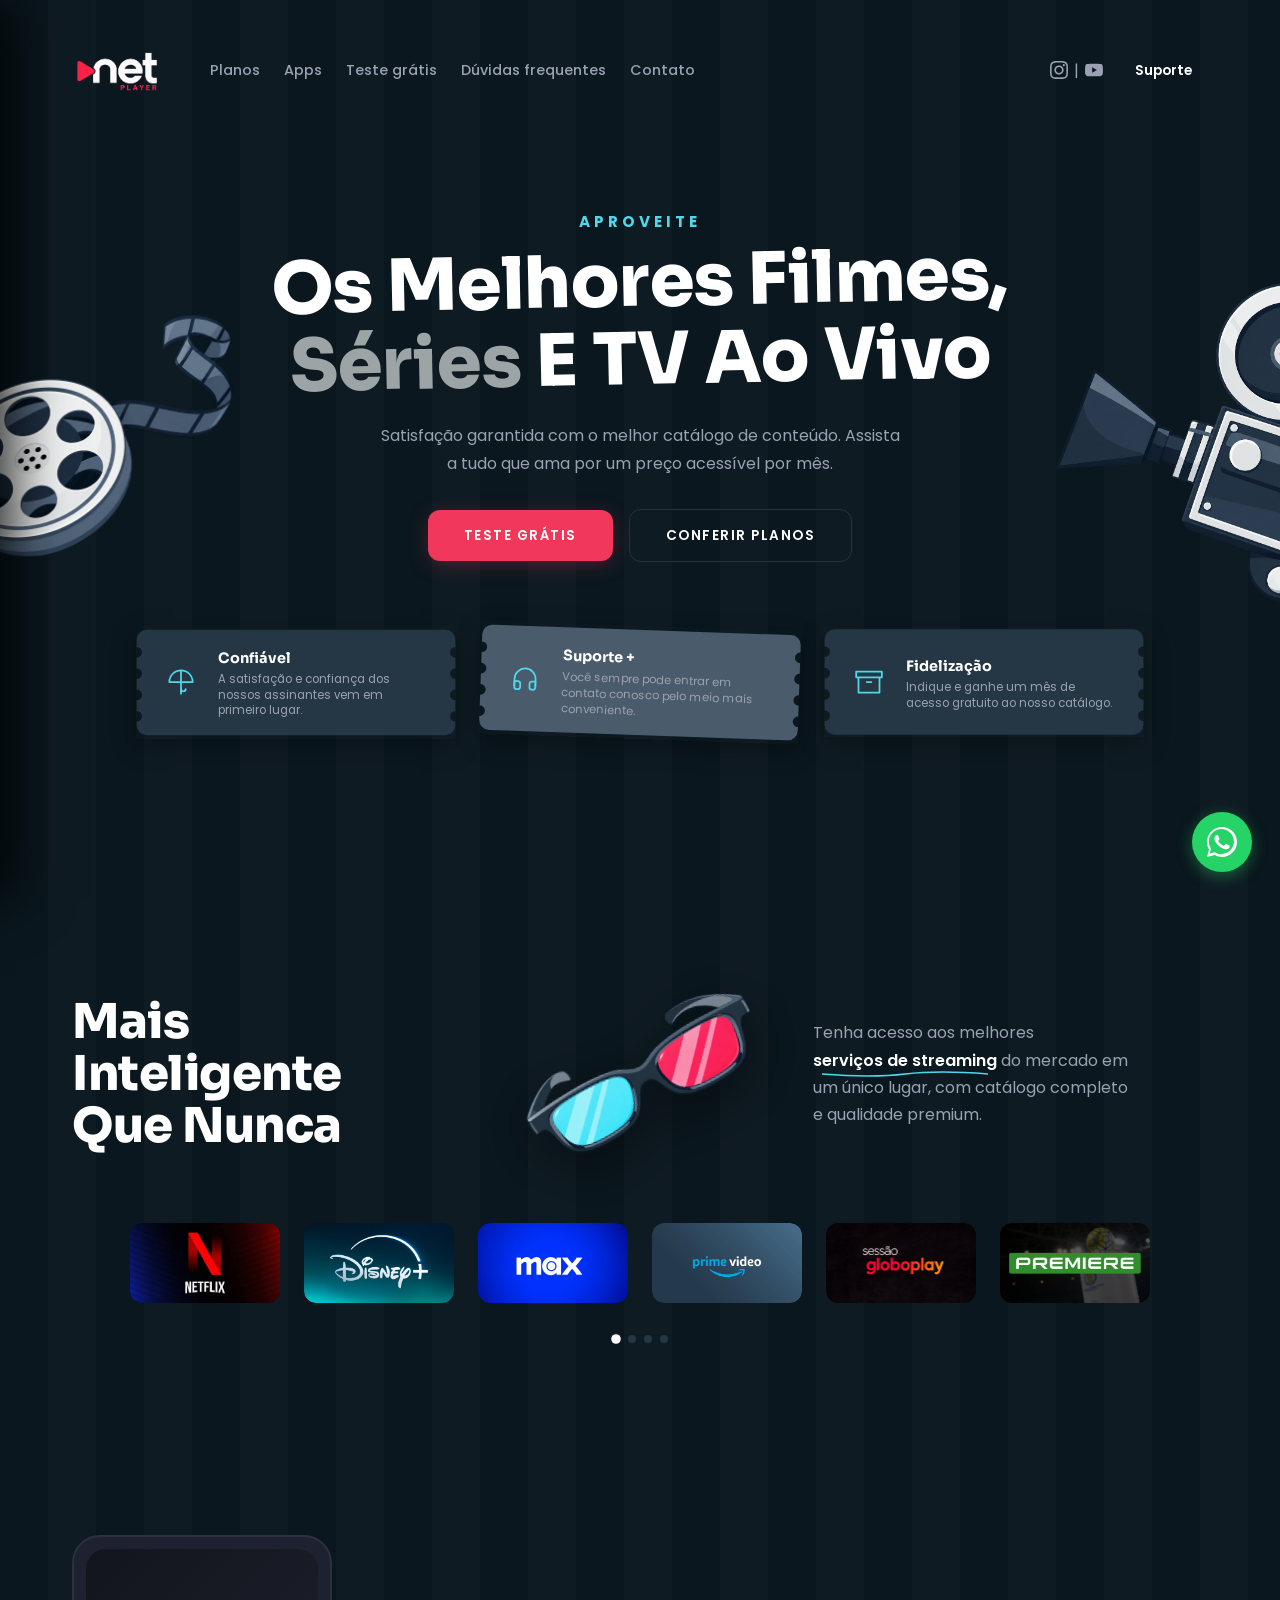
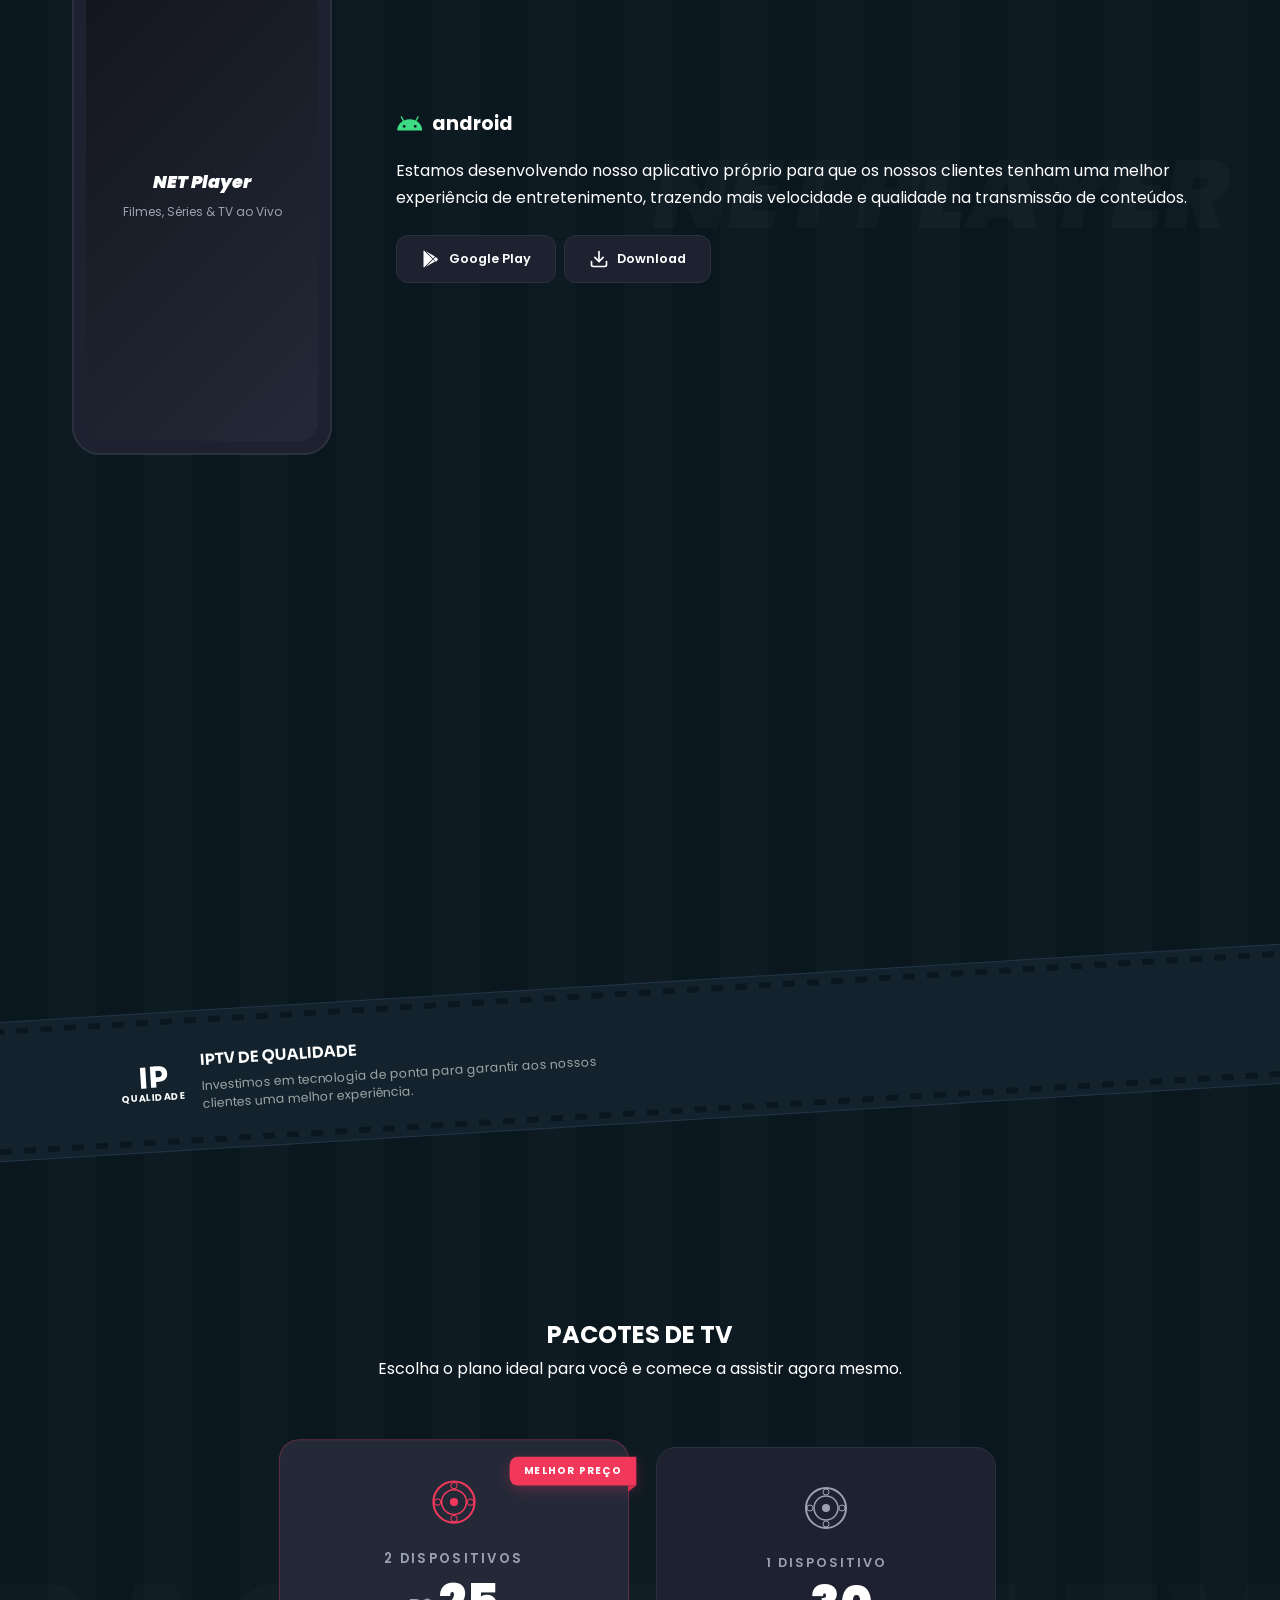
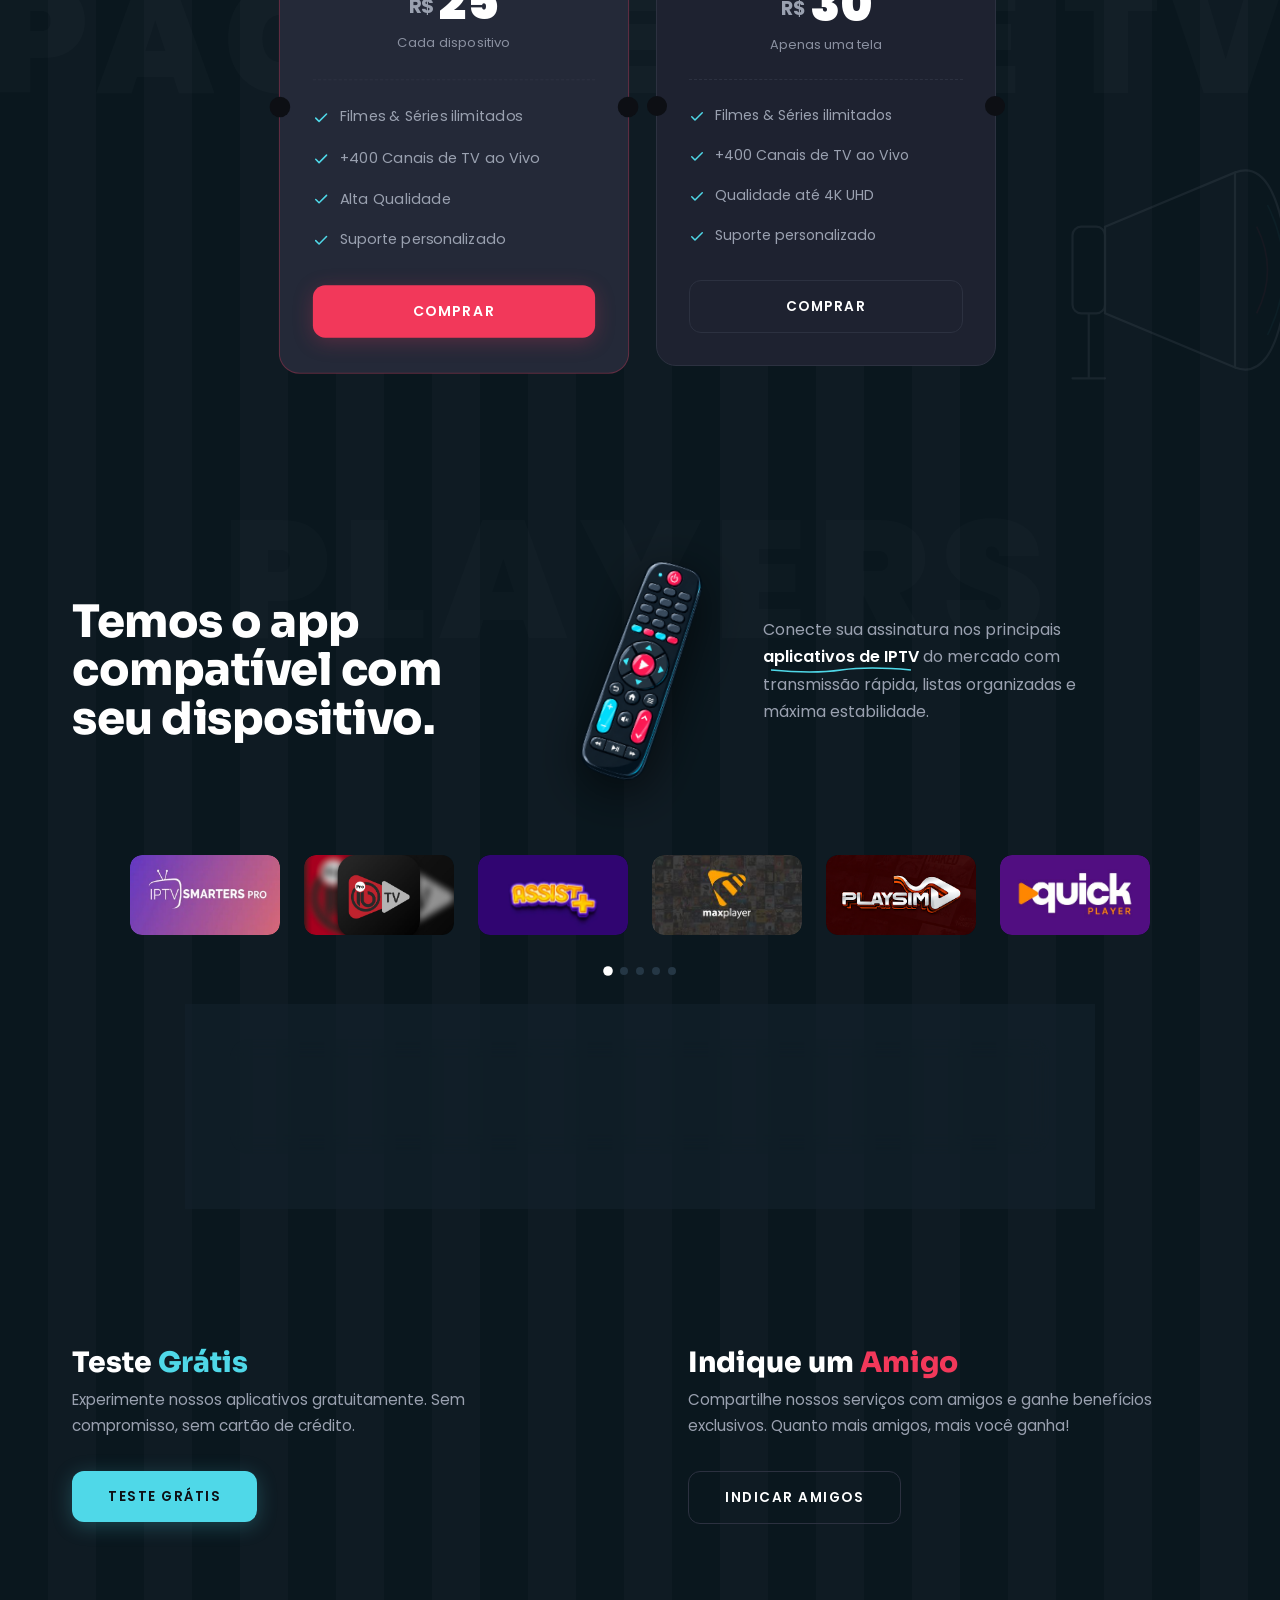
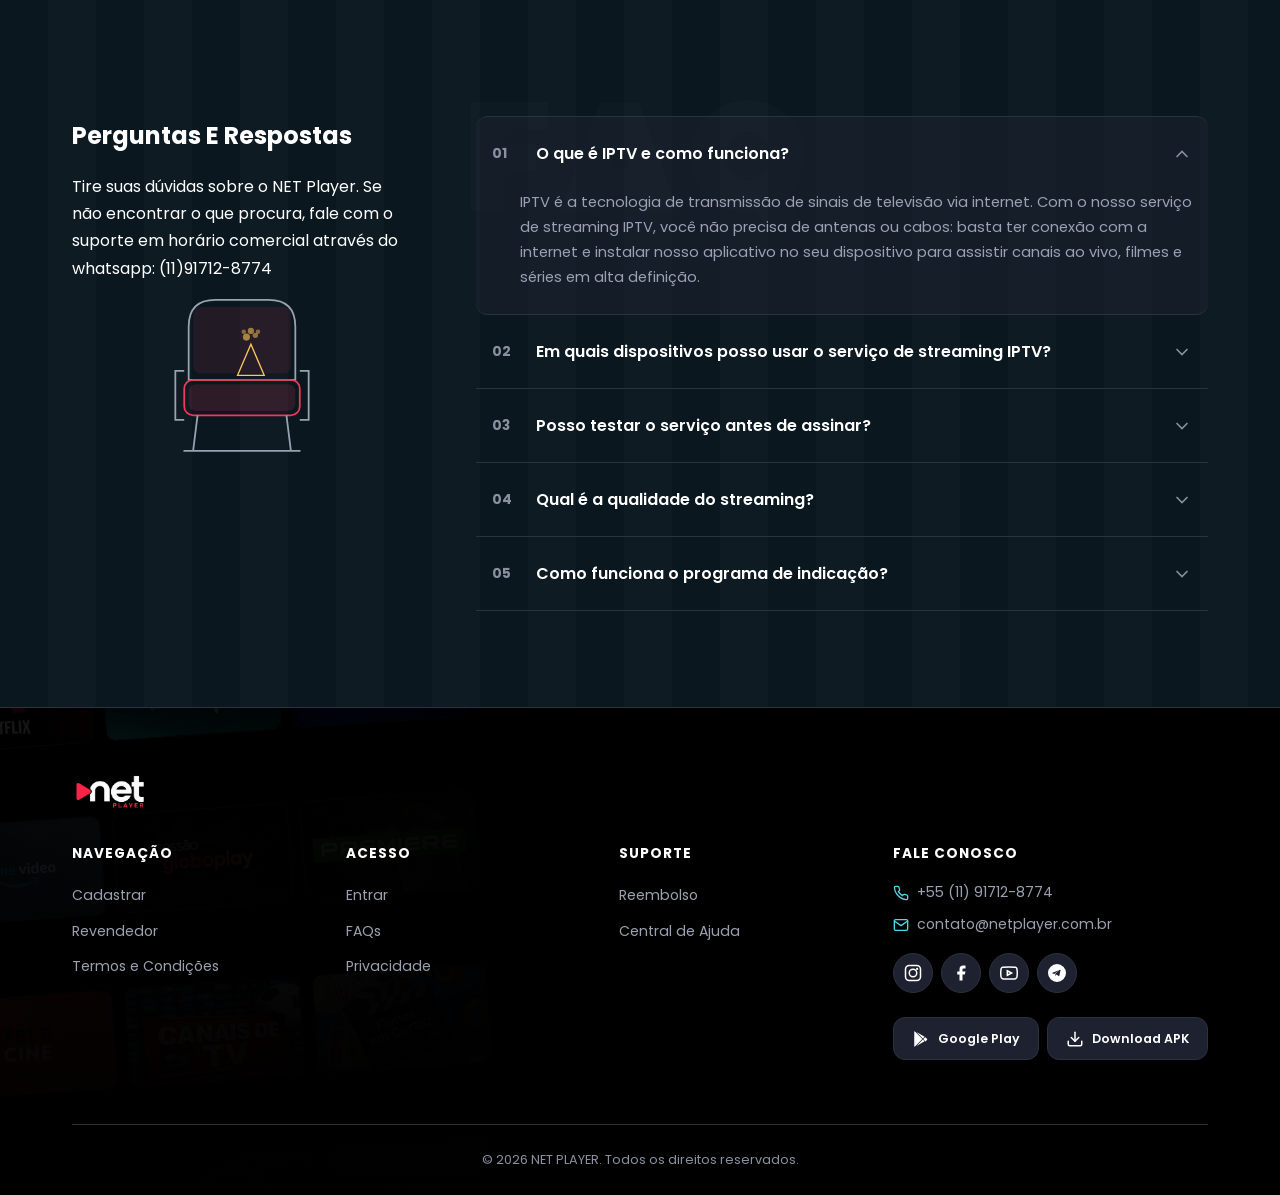
<file: index.html>
<!DOCTYPE html>
<html lang="pt-BR">
<head>
  <meta charset="UTF-8" />
  <meta name="viewport" content="width=device-width, initial-scale=1.0" />
  <title>NET Player — Filmes, Séries e TV ao Vivo em 4K | Teste Grátis</title>
  
  <!-- Primary Meta Tags -->
  <meta name="title" content="NET Player — Filmes, Séries e TV ao Vivo em 4K | Teste Grátis" />
  <meta name="description" content="Assista a filmes, séries sob demanda e +400 canais de TV ao vivo em 4K com o NET Player. Solcite seu teste grátis sem cartão de crédito, suporte 24/7 e compatível com Smart TVs, Android e PC." />
  <meta name="keywords" content="NET Player, streaming tv, tv ao vivo, filmes e series, teste gratis tv, iptv premium, canais 4k, aplicativo streaming, futebol ao vivo" />
  <meta name="author" content="NET Player" />
  <meta name="robots" content="index, follow, max-image-preview:large, max-snippet:-1, max-video-preview:-1" />
  <meta name="theme-color" content="#12151C" />
  <link rel="canonical" href="https://netplayer.com.br/" />

  <!-- Open Graph / Facebook / WhatsApp -->
  <meta property="og:type" content="website" />
  <meta property="og:url" content="https://netplayer.com.br/" />
  <meta property="og:site_name" content="NET Player" />
  <meta property="og:title" content="NET Player — Filmes, Séries e TV ao Vivo em 4K | Teste Grátis" />
  <meta property="og:description" content="Assista a mais de 400 canais de TV ao vivo, futebol, filmes recém-lançados e séries completas em 4K Ultra HD. Solicite seu teste grátis imediato sem cartão de crédito!" />
  <meta property="og:image" content="https://netplayer.com.br/og-image.jpg" />
  <meta property="og:image:secure_url" content="https://netplayer.com.br/og-image.jpg" />
  <meta property="og:image:type" content="image/jpeg" />
  <meta property="og:image:width" content="1200" />
  <meta property="og:image:height" content="630" />
  <meta property="og:image:alt" content="NET Player Streaming — Filmes, Séries e TV ao Vivo em 4K" />
  <meta property="og:locale" content="pt_BR" />

  <!-- Twitter / X Cards -->
  <meta name="twitter:card" content="summary_large_image" />
  <meta name="twitter:url" content="https://netplayer.com.br/" />
  <meta name="twitter:title" content="NET Player — Filmes, Séries e TV ao Vivo em 4K | Teste Grátis" />
  <meta name="twitter:description" content="Assista a mais de 400 canais de TV ao vivo, futebol, filmes recém-lançados e séries completas em 4K Ultra HD. Solicite seu teste grátis imediato!" />
  <meta name="twitter:image" content="https://netplayer.com.br/og-image.jpg" />
  <meta name="twitter:image:alt" content="NET Player Streaming — Filmes, Séries e TV ao Vivo em 4K" />

  <!-- WhatsApp / Schema Meta -->
  <meta itemprop="name" content="NET Player — Filmes, Séries e TV ao Vivo em 4K" />
  <meta itemprop="description" content="Assista a +400 canais de TV ao vivo, esportes, lançamentos de filmes e séries em 4K Ultra HD. Teste grátis instantâneo!" />
  <meta itemprop="image" content="https://netplayer.com.br/og-image.jpg" />

  <!-- Favicon -->
  <link rel="icon" type="image/png" href="assets/img/fav.png" />
  
  <!-- Fonts & Styles -->
  <link rel="preconnect" href="https://fonts.googleapis.com" />
  <link rel="preconnect" href="https://fonts.gstatic.com" crossorigin />
  <link href="https://fonts.googleapis.com/css2?family=Poppins:ital,wght@0,400;0,500;0,600;0,700;0,800;0,900;1,700;1,800;1,900&family=Sora:wght@700;800&display=swap" rel="stylesheet" />
  <link rel="stylesheet" href="css/style.css" />

  <!-- JSON-LD Structured Data (Google & AI Search Engine Optimization) -->
  <script type="application/ld+json">
  {
    "@context": "https://schema.org",
    "@graph": [
      {
        "@type": "Organization",
        "@id": "https://netplayer.com.br/#organization",
        "name": "NET Player",
        "url": "https://netplayer.com.br/",
        "logo": "https://netplayer.com.br/assets/img/logo.png",
        "description": "Serviço de streaming premium com filmes, séries sob demanda e mais de 400 canais de TV ao vivo em 4K.",
        "contactPoint": {
          "@type": "ContactPoint",
          "telephone": "+55-11-91712-8774",
          "contactType": "customer service",
          "areaServed": "BR",
          "availableLanguage": "Portuguese"
        }
      },
      {
        "@type": "WebSite",
        "@id": "https://netplayer.com.br/#website",
        "url": "https://netplayer.com.br/",
        "name": "NET Player",
        "description": "Os melhores filmes, séries e TV ao vivo em 4K",
        "publisher": {
          "@id": "https://netplayer.com.br/#organization"
        },
        "inLanguage": "pt-BR"
      },
      {
        "@type": "Product",
        "@id": "https://netplayer.com.br/#product",
        "name": "Assinatura NET Player Streaming",
        "description": "Acesso a filmes, séries ilimitadas e +400 canais de TV ao vivo em qualidade 4K Ultra HD.",
        "brand": {
          "@type": "Brand",
          "name": "NET Player"
        },
        "offers": [
          {
            "@type": "Offer",
            "name": "Plano 1 Dispositivo",
            "price": "30.00",
            "priceCurrency": "BRL",
            "priceValidUntil": "2027-12-31",
            "availability": "https://schema.org/InStock",
            "url": "https://netplayer.com.br/#pricing"
          },
          {
            "@type": "Offer",
            "name": "Plano 2 Dispositivos",
            "price": "50.00",
            "priceCurrency": "BRL",
            "priceValidUntil": "2027-12-31",
            "availability": "https://schema.org/InStock",
            "url": "https://netplayer.com.br/#pricing"
          },
          {
            "@type": "Offer",
            "name": "Teste Grátis 7 Dias",
            "price": "0.00",
            "priceCurrency": "BRL",
            "priceValidUntil": "2027-12-31",
            "availability": "https://schema.org/InStock",
            "url": "https://netplayer.com.br/"
          }
        ]
      },
      {
        "@type": "FAQPage",
        "@id": "https://netplayer.com.br/#faq",
        "mainEntity": [
          {
            "@type": "Question",
            "name": "O que é IPTV e como funciona?",
            "acceptedAnswer": {
              "@type": "Answer",
              "text": "IPTV é a tecnologia de transmissão de sinais de televisão via internet. Com o nosso serviço de streaming IPTV, você não precisa de antenas ou cabos: basta ter conexão com a internet e instalar nosso aplicativo no seu dispositivo para assistir a mais de 400 canais ao vivo, filmes e séries em alta definição."
            }
          },
          {
            "@type": "Question",
            "name": "Em quais dispositivos posso usar o serviço de streaming IPTV?",
            "acceptedAnswer": {
              "@type": "Answer",
              "text": "Atualmente nosso serviço de streaming IPTV está disponível para dispositivos Android (smartphones e tablets) e Android TV. Em breve teremos suporte para LG, Samsung Smart TV e Amazon Fire TV. Você também pode acessar pelo navegador web em qualquer computador."
            }
          },
          {
            "@type": "Question",
            "name": "Posso testar o serviço antes de assinar?",
            "acceptedAnswer": {
              "@type": "Answer",
              "text": "Sim! Oferecemos um teste gratuito para que você experimente nosso serviço de streaming IPTV sem compromisso. Não é necessário cartão de crédito para iniciar o teste. Se gostar, basta escolher um dos nossos planos para continuar assistindo."
            }
          },
          {
            "@type": "Question",
            "name": "Qual é a qualidade do streaming?",
            "acceptedAnswer": {
              "@type": "Answer",
              "text": "Nosso serviço de streaming IPTV oferece transmissões em qualidade até 4K Ultra HD, dependendo do conteúdo e da velocidade da sua conexão. A maioria dos canais ao vivo está disponível em Full HD (1080p), e nosso sistema ajusta automaticamente a qualidade para garantir a melhor experiência sem travamentos."
            }
          },
          {
            "@type": "Question",
            "name": "Como funciona o programa de indicação?",
            "acceptedAnswer": {
              "@type": "Answer",
              "text": "Nosso programa de indicação é simples: compartilhe seu link exclusivo com amigos. Quando eles assinarem nosso serviço de streaming IPTV através do seu link, você ganha créditos que podem ser usados para estender sua assinatura. Quanto mais amigos você indicar, mais meses gratuitos você acumula!"
            }
          }
        ]
      }
    ]
  }
  </script>
</head>
<body>

  <!-- ============================================
       1. HEADER
       ============================================ -->
  <header class="site-header" id="header">
    <div class="container header-inner">
      <div class="header-left">
        <a href="#" class="logo" aria-label="NET Player — Página inicial">
          <img src="assets/img/logo.png" alt="NET Player logo" style="height: 45px; width: auto; display: block;" />
        </a>
        <nav class="header-nav">
          <a href="#pricing" class="nav-link">Planos</a>
          <a href="#partner-apps" class="nav-link">Apps</a>
          <a href="#" class="nav-link btn-trigger-trial">Teste grátis</a>
          <a href="#faq" class="nav-link">Dúvidas frequentes</a>
          <a href="#footer" class="nav-link">Contato</a>
        </nav>
      </div>
      <div class="header-right">
        <div class="lang-switch" role="group" aria-label="Redes sociais">
          <a href="#" target="_blank" rel="noopener noreferrer" aria-label="Instagram">
            <svg viewBox="0 0 24 24" fill="currentColor" width="18" height="18"><path d="M12 2.163c3.204 0 3.584.012 4.85.07 3.252.148 4.771 1.691 4.919 4.919.058 1.265.069 1.645.069 4.849 0 3.205-.012 3.584-.069 4.849-.149 3.225-1.664 4.771-4.919 4.919-1.266.058-1.644.07-4.85.07-3.204 0-3.584-.012-4.849-.07-3.26-.149-4.771-1.699-4.919-4.92-.058-1.265-.07-1.644-.07-4.849 0-3.204.013-3.583.07-4.849.149-3.227 1.664-4.771 4.919-4.919 1.266-.057 1.645-.069 4.849-.069zm0-2.163c-3.259 0-3.667.014-4.947.072-4.358.2-6.78 2.618-6.98 6.98-.059 1.281-.073 1.689-.073 4.948 0 3.259.014 3.668.072 4.948.2 4.358 2.618 6.78 6.98 6.98 1.281.058 1.689.072 4.948.072 3.259 0 3.668-.014 4.948-.072 4.354-.2 6.782-2.618 6.979-6.98.059-1.28.073-1.689.073-4.948 0-3.259-.014-3.667-.072-4.947-.196-4.354-2.617-6.78-6.979-6.98-1.281-.059-1.69-.073-4.949-.073zm0 5.838c-3.403 0-6.162 2.759-6.162 6.162s2.759 6.163 6.162 6.163 6.162-2.759 6.162-6.163c0-3.403-2.759-6.162-6.162-6.162zm0 10.162c-2.209 0-4-1.79-4-4 0-2.209 1.791-4 4-4s4 1.791 4 4c0 2.21-1.791 4-4 4zm6.406-11.845c-.796 0-1.441.645-1.441 1.44s.645 1.44 1.441 1.44c.795 0 1.439-.645 1.439-1.44s-.644-1.44-1.439-1.44z"/></svg>
          </a>
          <span>|</span>
          <a href="#" target="_blank" rel="noopener noreferrer" aria-label="YouTube">
            <svg viewBox="0 0 24 24" fill="currentColor" width="18" height="18"><path d="M23.498 6.186a3.016 3.016 0 0 0-2.122-2.136C19.505 3.545 12 3.545 12 3.545s-7.505 0-9.377.505A3.017 3.017 0 0 0 .502 6.186C0 8.07 0 12 0 12s0 3.93.502 5.814a3.016 3.016 0 0 0 2.122 2.136c1.871.505 9.376.505 9.376.505s7.505 0 9.377-.505a3.015 3.015 0 0 0 2.122-2.136C24 15.93 24 12 24 12s0-3.93-.502-5.814zM9.545 15.568V8.432L15.818 12l-6.273 3.568z"/></svg>
          </a>
        </div>
        <a href="#" class="btn-login btn-trigger-support">Suporte</a>
        <button class="hamburger-btn" id="hamburger-btn" aria-label="Abrir menu de navegação" aria-expanded="false" aria-controls="mobile-nav-drawer">
          <span class="hamburger-box">
            <span class="hamburger-inner"></span>
          </span>
        </button>
      </div>
    </div>
  </header>

  <!-- Mobile Navigation Drawer & Backdrop Overlay -->
  <div class="mobile-nav-backdrop" id="mobile-nav-backdrop" aria-hidden="true"></div>
  <aside class="mobile-nav-drawer" id="mobile-nav-drawer" aria-label="Navegação mobile" aria-hidden="true">
    <div class="mobile-nav-header">
      <a href="#" class="mobile-nav-logo" aria-label="NET Player">
        <img src="assets/img/logo.png" alt="NET Player logo" />
      </a>
      <button class="mobile-nav-close" id="mobile-nav-close" aria-label="Fechar menu">
        <svg viewBox="0 0 24 24" fill="none" stroke="currentColor" stroke-width="2.2" stroke-linecap="round" stroke-linejoin="round">
          <line x1="18" y1="6" x2="6" y2="18"></line>
          <line x1="6" y1="6" x2="18" y2="18"></line>
        </svg>
      </button>
    </div>

    <nav class="mobile-nav-links">
      <a href="#pricing" class="mobile-nav-item">
        <svg viewBox="0 0 24 24" fill="none" stroke="currentColor" stroke-width="2" stroke-linecap="round" stroke-linejoin="round"><rect x="1" y="4" width="22" height="16" rx="2" ry="2"></rect><line x1="1" y1="10" x2="23" y2="10"></line></svg>
        <span>Planos</span>
      </a>
      <a href="#partner-apps" class="mobile-nav-item">
        <svg viewBox="0 0 24 24" fill="none" stroke="currentColor" stroke-width="2" stroke-linecap="round" stroke-linejoin="round"><rect x="5" y="2" width="14" height="20" rx="2" ry="2"></rect><line x1="12" y1="18" x2="12.01" y2="18"></line></svg>
        <span>Apps</span>
      </a>
      <a href="#faq" class="mobile-nav-item">
        <svg viewBox="0 0 24 24" fill="none" stroke="currentColor" stroke-width="2" stroke-linecap="round" stroke-linejoin="round"><circle cx="12" cy="12" r="10"></circle><path d="M9.09 9a3 3 0 0 1 5.83 1c0 2-3 3-3 3"></path><line x1="12" y1="17" x2="12.01" y2="17"></line></svg>
        <span>Dúvidas frequentes</span>
      </a>
      <a href="#" class="mobile-nav-item btn-trigger-trial">
        <svg viewBox="0 0 24 24" fill="none" stroke="currentColor" stroke-width="2" stroke-linecap="round" stroke-linejoin="round"><polygon points="5 3 19 12 5 21 5 3"></polygon></svg>
        <span>Teste grátis</span>
      </a>
      <a href="#" class="mobile-nav-item btn-trigger-support">
        <svg viewBox="0 0 24 24" fill="none" stroke="currentColor" stroke-width="2" stroke-linecap="round" stroke-linejoin="round"><path d="M21 11.5a8.38 8.38 0 0 1-.9 3.8 8.5 8.5 0 0 1-7.6 4.7 8.38 8.38 0 0 1-3.8-.9L3 21l1.9-5.7a8.38 8.38 0 0 1-.9-3.8 8.5 8.5 0 0 1 4.7-7.6 8.38 8.38 0 0 1 3.8-.9h.5a8.48 8.48 0 0 1 8 8v.5z"></path></svg>
        <span>Falar com suporte</span>
      </a>
      <a href="#footer" class="mobile-nav-item">
        <svg viewBox="0 0 24 24" fill="none" stroke="currentColor" stroke-width="2" stroke-linecap="round" stroke-linejoin="round"><path d="M22 16.92v3a2 2 0 0 1-2.18 2 19.79 19.79 0 0 1-8.63-3.07 19.5 19.5 0 0 1-6-6 19.79 19.79 0 0 1-3.07-8.67A2 2 0 0 1 4.11 2h3a2 2 0 0 1 2 1.72 12.84 12.84 0 0 0 .7 2.81 2 2 0 0 1-.45 2.11L8.09 9.91a16 16 0 0 0 6 6l1.27-1.27a2 2 0 0 1 2.11-.45 12.84 12.84 0 0 0 2.81.7A2 2 0 0 1 22 16.92z"></path></svg>
        <span>Contato</span>
      </a>
    </nav>

    <div class="mobile-nav-footer">
      <div class="mobile-nav-social-row">
        <a href="https://wa.me/5511917128774" target="_blank" rel="noopener noreferrer" class="social-icon-btn" aria-label="WhatsApp">
          <svg viewBox="0 0 32 32" fill="currentColor"><path d="M16.004 0C7.165 0 .003 7.161.003 15.999c0 2.82.737 5.573 2.14 7.998L0 32l8.186-2.147A15.94 15.94 0 0 0 16.004 32C24.838 32 32 24.837 32 15.999 32 7.161 24.838 0 16.004 0zm0 29.393a13.36 13.36 0 0 1-7.215-2.1l-.518-.307-5.362 1.406 1.43-5.222-.337-.535a13.32 13.32 0 0 1-2.044-7.136c0-7.38 6.007-13.386 13.39-13.386 7.38 0 13.386 6.006 13.386 13.386 0 7.383-6.35 13.394-13.73 13.394zm7.327-10.024c-.4-.2-2.367-1.168-2.733-1.3-.367-.134-.634-.2-.9.2-.268.4-1.034 1.3-1.268 1.568-.234.267-.467.3-.867.1-.4-.2-1.69-.623-3.22-1.987-1.19-1.062-1.993-2.374-2.227-2.774-.233-.4-.025-.616.175-.815.18-.18.4-.467.6-.7.2-.234.267-.4.4-.668.134-.267.067-.5-.033-.7-.1-.2-.9-2.168-1.234-2.968-.325-.78-.655-.674-.9-.687l-.767-.013c-.267 0-.7.1-1.067.5-.367.4-1.4 1.368-1.4 3.336 0 1.967 1.433 3.868 1.633 4.134.2.268 2.823 4.31 6.84 6.042.955.413 1.7.659 2.282.844.96.305 1.832.262 2.522.159.77-.115 2.367-.968 2.7-1.902.334-.934.334-1.734.234-1.902-.1-.167-.367-.267-.767-.467z"/></svg>
        </a>
        <a href="#" target="_blank" rel="noopener noreferrer" class="social-icon-btn" aria-label="Instagram">
          <svg viewBox="0 0 24 24" fill="currentColor"><path d="M12 2.163c3.204 0 3.584.012 4.85.07 3.252.148 4.771 1.691 4.919 4.919.058 1.265.069 1.645.069 4.849 0 3.205-.012 3.584-.069 4.849-.149 3.225-1.664 4.771-4.919 4.919-1.266.058-1.644.07-4.85.07-3.204 0-3.584-.012-4.849-.07-3.26-.149-4.771-1.699-4.919-4.92-.058-1.265-.07-1.644-.07-4.849 0-3.204.013-3.583.07-4.849.149-3.227 1.664-4.771 4.919-4.919 1.266-.057 1.645-.069 4.849-.069zm0-2.163c-3.259 0-3.667.014-4.947.072-4.358.2-6.78 2.618-6.98 6.98-.059 1.281-.073 1.689-.073 4.948 0 3.259.014 3.668.072 4.948.2 4.358 2.618 6.78 6.98 6.98 1.281.058 1.689.072 4.948.072 3.259 0 3.668-.014 4.948-.072 4.354-.2 6.782-2.618 6.979-6.98.059-1.28.073-1.689.073-4.948 0-3.259-.014-3.667-.072-4.947-.196-4.354-2.617-6.78-6.979-6.98-1.281-.059-1.69-.073-4.949-.073zm0 5.838c-3.403 0-6.162 2.759-6.162 6.162s2.759 6.163 6.162 6.163 6.162-2.759 6.162-6.163c0-3.403-2.759-6.162-6.162-6.162zm0 10.162c-2.209 0-4-1.79-4-4 0-2.209 1.791-4 4-4s4 1.791 4 4c0 2.21-1.791 4-4 4zm6.406-11.845c-.796 0-1.441.645-1.441 1.44s.645 1.44 1.441 1.44c.795 0 1.439-.645 1.439-1.44s-.644-1.44-1.439-1.44z"/></svg>
        </a>
        <a href="#" target="_blank" rel="noopener noreferrer" class="social-icon-btn" aria-label="YouTube">
          <svg viewBox="0 0 24 24" fill="currentColor"><path d="M23.498 6.186a3.016 3.016 0 0 0-2.122-2.136C19.505 3.545 12 3.545 12 3.545s-7.505 0-9.377.505A3.017 3.017 0 0 0 .502 6.186C0 8.07 0 12 0 12s0 3.93.502 5.814a3.016 3.016 0 0 0 2.122 2.136c1.871.505 9.376.505 9.376.505s7.505 0 9.377-.505a3.015 3.015 0 0 0 2.122-2.136C24 15.93 24 12 24 12s0-3.93-.502-5.814zM9.545 15.568V8.432L15.818 12l-6.273 3.568z"/></svg>
        </a>
        <a href="#" target="_blank" rel="noopener noreferrer" class="social-icon-btn" aria-label="Facebook">
          <svg viewBox="0 0 24 24" fill="currentColor"><path d="M18 2h-3a5 5 0 00-5 5v3H7v4h3v8h4v-8h3l1-4h-4V7a1 1 0 011-1h3z"/></svg>
        </a>
      </div>
    </div>
  </aside>

  <main>

    <!-- ============================================
         2. HERO
         ============================================ -->
    <section class="hero section" id="hero">

      <!-- Decorative: Fita de cinema (esquerda) -->
      <div class="hero-illust hero-illust--left" aria-hidden="true">
        <img src="assets/img/fita.png" alt="" />
      </div>

      <!-- Decorative: Câmera de cinema (direita) -->
      <div class="hero-illust hero-illust--right" aria-hidden="true">
        <img src="assets/img/cam.png" alt="" />
      </div>

      <div class="container">
        <span class="hero-label reveal">APROVEITE</span>
        <h1 class="hero-title reveal">
          Os Melhores Filmes,
          <span class="highlight">Séries</span>
          E TV Ao Vivo
        </h1>
        <p class="hero-subtitle reveal">
          Satisfação garantida com o melhor catálogo de conteúdo. Assista a tudo que ama por um preço acessível por mês.
        </p>
        <div class="hero-actions reveal">
          <a href="#" class="btn-primary btn-trigger-trial">TESTE GRÁTIS</a>
          <a href="#pricing" class="btn-outline">CONFERIR PLANOS</a>
        </div>

        <!-- Floating feature cards -->
        <div class="hero-cards">
          <!-- Card 1 (Trusted Company) -->
          <div class="hero-card ticket-card reveal">
            <div class="ticket-card-icon">
              <!-- Umbrella icon -->
              <svg viewBox="0 0 24 24" fill="none" stroke="#4FD8E8" stroke-width="1.5" stroke-linecap="round" stroke-linejoin="round">
                <path d="M12 2v20M2 12a10 10 0 0 1 20 0Z"/>
                <path d="M12 18a2 2 0 1 0 4 0"/>
              </svg>
            </div>
            <div class="ticket-card-content">
              <h3>Confiável</h3>
              <p>A satisfação e confiança dos nossos assinantes vem em primeiro lugar.</p>
            </div>
          </div>

          <!-- Card 2 (24/7 Support) - Highlighted -->
          <div class="hero-card ticket-card reveal">
            <div class="ticket-card-icon">
              <!-- Headset icon -->
              <svg viewBox="0 0 24 24" fill="none" stroke="#4FD8E8" stroke-width="1.5" stroke-linecap="round" stroke-linejoin="round">
                <path d="M3 18v-6a9 9 0 0 1 18 0v6"/>
                <path d="M21 19a2 2 0 0 1-2 2h-1a2 2 0 0 1-2-2v-3a2 2 0 0 1 2-2h3zM3 19a2 2 0 0 0 2 2h1a2 2 0 0 0 2-2v-3a2 2 0 0 0-2-2H3z"/>
              </svg>
            </div>
            <div class="ticket-card-content">
              <h3>Suporte +</h3>
              <p>Você sempre pode entrar em contato conosco pelo meio mais conveniente.</p>
            </div>
          </div>

          <!-- Card 3 (Archive) -->
          <div class="hero-card ticket-card reveal">
            <div class="ticket-card-icon">
              <!-- Archive / tray icon -->
              <svg viewBox="0 0 24 24" fill="none" stroke="#4FD8E8" stroke-width="1.5" stroke-linecap="round" stroke-linejoin="round">
                <path d="M21 8v13H3V8M1 3h22v5H1Z"/>
                <path d="M10 12h4"/>
              </svg>
            </div>
            <div class="ticket-card-content">
              <h3>Fidelização</h3>
              <p>Indique e ganhe um mês de acesso gratuito ao nosso catálogo.</p>
            </div>
          </div>
        </div>
      </div>
    </section>

    <!-- ============================================
         3. SMARTER — "Mais Inteligente Que Nunca"
         ============================================ -->
    <section class="smarter section" id="smarter">
      <div class="container">
        
        <!-- Top row: Title, Glasses, Paragraph description -->
        <div class="smarter-top reveal">
          
          <div class="smarter-title-col">
            <h2 class="smarter-title">
              Mais <span class="highlight">Inteligente</span><br/>Que Nunca
            </h2>
          </div>
          
          <div class="smarter-glasses-col">
            <div class="smarter-glasses-wrap">
              <img src="assets/img/oculos.png" alt="Óculos 3D" class="smarter-glasses-img" />
            </div>
          </div>
          
          <div class="smarter-desc-col">
            <p class="smarter-desc-text">
              Tenha acesso aos melhores <span class="highlight-underline">serviços de streaming</span> do mercado em um único lugar, com catálogo completo e qualidade premium.
            </p>
          </div>
          
        </div>

        <!-- Carousel container -->
        <div class="smarter-carousel-container reveal">
          <div class="smarter-carousel-viewport">
            <div class="smarter-devices-grid">
              
              <!-- Card 1: Netflix -->
              <div class="device-card">
                <div class="device-card-inner">
                  <img src="assets/img/logos/Logonetflix.png" alt="Netflix no NET Player Streaming" class="logo-card-img" />
                </div>
              </div>

              <!-- Card 2: Disney+ -->
              <div class="device-card">
                <div class="device-card-inner">
                  <img src="assets/img/logos/disney_v3q1.jpg" alt="Disney Plus no NET Player Streaming" class="logo-card-img" />
                </div>
              </div>

              <!-- Card 3: Max (HBO) -->
              <div class="device-card">
                <div class="device-card-inner">
                  <img src="assets/img/logos/max.jpg" alt="Max HBO no NET Player Streaming" class="logo-card-img" />
                </div>
              </div>

              <!-- Card 4: Prime Video -->
              <div class="device-card">
                <div class="device-card-inner">
                  <img src="assets/img/logos/prime-video.jpg" alt="Prime Video no NET Player Streaming" class="logo-card-img" />
                </div>
              </div>

              <!-- Card 5: Globoplay -->
              <div class="device-card">
                <div class="device-card-inner">
                  <img src="assets/img/logos/Globoplay-logo.png" alt="Globoplay no NET Player Streaming" class="logo-card-img" />
                </div>
              </div>

              <!-- Card 6: Premiere -->
              <div class="device-card">
                <div class="device-card-inner">
                  <img src="assets/img/logos/premiere.jpg" alt="Premiere Futebol ao Vivo no NET Player" class="logo-card-img" />
                </div>
              </div>

              <!-- Card 7: Telecine -->
              <div class="device-card">
                <div class="device-card-inner">
                  <img src="assets/img/logos/tele-cine.jpg" alt="Telecine Filmes no NET Player" class="logo-card-img" />
                </div>
              </div>

              <!-- Card 8: Canais ao vivo -->
              <div class="device-card">
                <div class="device-card-inner">
                  <img src="assets/img/logos/canais-ao-vivo.png" alt="Canais de TV ao Vivo no NET Player" class="logo-card-img" />
                </div>
              </div>

              <!-- Card 9: Filmes em cartaz -->
              <div class="device-card">
                <div class="device-card-inner">
                  <img src="assets/img/logos/filmes-em-cartaz.png" alt="Filmes em Cartaz no NET Player" class="logo-card-img" />
                </div>
              </div>

            </div>
          </div>
          
          <!-- Dots indicators -->
          <div class="smarter-carousel-dots">
            <!-- Will be generated dynamically in JS -->
          </div>
        </div>

      </div>
    </section>

    <!-- ============================================
         4. APP ANDROID
         ============================================ -->
    <section class="app-section section" id="app-download">
      <div class="container">
        <div class="app-inner">

          <!-- Phone mockup -->
          <div class="app-mockup reveal">
            <div class="app-mockup-phone">
              <div class="phone-content">
                <div class="phone-logo">NET Player</div>
                <p>Filmes, Séries &amp; TV ao Vivo</p>
              </div>
            </div>
          </div>

          <!-- Info -->
          <div class="app-info reveal">
            <div class="app-watermark" aria-hidden="true">NET PLAYER</div>
            <div class="android-label">
              <svg viewBox="0 0 24 24" fill="#3DDC84"><path d="M17.6 9.48l1.84-3.18c.16-.31.04-.69-.27-.85-.31-.16-.69-.04-.85.27l-1.86 3.22c-1.44-.65-3.04-1.02-4.72-1.02s-3.28.37-4.72 1.02L5.17 5.72c-.16-.31-.54-.43-.85-.27-.31.16-.43.54-.27.85L5.89 9.48C2.93 11.17 1.05 14.11 1 17.5h21.5c-.05-3.39-1.93-6.33-4.9-8.02zM7 15.25a1.25 1.25 0 110-2.5 1.25 1.25 0 010 2.5zm9.5 0a1.25 1.25 0 110-2.5 1.25 1.25 0 010 2.5z"/></svg>
              <span>android</span>
            </div>
            <p class="section-text">
              Estamos desenvolvendo nosso aplicativo próprio para que os nossos clientes tenham uma melhor experiência de entretenimento, trazendo mais velocidade e qualidade na transmissão de conteúdos.
            </p>
            <div class="app-buttons">
              <a href="#" class="app-btn" aria-label="Baixar na Google Play">
                <svg viewBox="0 0 24 24" fill="currentColor"><path d="M3.609 1.814L13.792 12 3.61 22.186a.996.996 0 01-.61-.92V2.734a1 1 0 01.609-.92zm10.89 10.893l2.302 2.302-10.937 6.333 8.635-8.635zm3.199-3.199l2.302 2.302a1 1 0 010 1.38l-2.302 2.302L15.09 12l2.608-2.492zM5.864 2.658L16.8 8.99l-2.302 2.302L5.864 2.658z"/></svg>
                Google Play
              </a>
              <a href="#" class="app-btn" aria-label="Download direto do APK">
                <svg viewBox="0 0 24 24" fill="none" stroke="currentColor" stroke-width="2" stroke-linecap="round"><path d="M21 15v4a2 2 0 01-2 2H5a2 2 0 01-2-2v-4"/><polyline points="7 10 12 15 17 10"/><line x1="12" y1="15" x2="12" y2="3"/></svg>
                Download
              </a>
            </div>
          </div>
        </div>
      </div>
    </section>

    <!-- ============================================
         5. ABOUT / CONVENIENT
         ============================================ -->
    <section class="about section" id="about">
      <div class="container">
        
        <!-- Top area: Content and Clapperboard -->
        <div class="about-top">
          
          <div class="about-text-col">
            <h2 class="about-title reveal">
              Apps <span class="highlight-title">Mais Fáceis De Acessar</span> E <span class="gray-title">Ideal</span> Para Você
            </h2>
            <div class="about-desc-wrap reveal">
              <p class="about-desc-text">
                Conecte-se ao maior catálogo de entretenimento. Com filmes, séries e canais ao vivo, tudo em um só <span class="highlight-underline">lugar</span> — em qualquer dispositivo, a qualquer hora.
              </p>
              
              <!-- Cursive arrow pointing to the clapperboard -->
              <div class="arrow-wrap" aria-hidden="true">
                <svg class="cursive-arrow" viewBox="0 0 120 80" fill="none" xmlns="http://www.w3.org/2000/svg">
                  <!-- Curve -->
                  <path d="M10,10 C40,5 70,55 95,45" stroke="#9DA4A6" stroke-width="2" stroke-linecap="round" fill="none"/>
                  <!-- Arrowhead -->
                  <path d="M82,46 L95,45 L92,32" stroke="#9DA4A6" stroke-width="2" stroke-linecap="round" stroke-linejoin="round" fill="none"/>
                </svg>
              </div>
            </div>
          </div>

          <div class="about-illust-col reveal">
            <div class="clapperboard-wrap">
              <img src="assets/img/claquete.png" alt="Claquete de Cinema" class="clapperboard-img" />
            </div>
          </div>

        </div>
      </div> <!-- Close main container early -->

      <!-- Bottom area: Film Strip containing features (outside container for full screen width) -->
      <div class="film-strip reveal">
        <div class="container">
          <div class="film-strip-inner">
            
            <!-- Feature 1 -->
            <div class="film-feature">
              <div class="film-feature-logo">
                <span class="logo-4k">IP</span>
                <span class="logo-hd">QUALIDADE</span>
              </div>
              <div class="film-feature-text">
                <h3>IPTV DE QUALIDADE</h3>
                <p>Investimos em tecnologia de ponta para garantir aos nossos clientes uma melhor experiência.</p>
              </div>
            </div>


          </div>
        </div>
      </div>
    </section>

    <!-- ============================================
         6. PRICING / TV PACKAGES
         ============================================ -->
    <section class="pricing section" id="pricing">
      <!-- Giant background text -->
      <div class="pricing-bg-text" aria-hidden="true">PACOTES DE TV</div>

      <!-- Megaphone illustration -->
      <div class="pricing-illust" aria-hidden="true">
        <svg viewBox="0 0 240 260" fill="none" xmlns="http://www.w3.org/2000/svg">
          <!-- Megaphone body -->
          <path d="M60 80 L180 30 L180 210 L60 160 Z" stroke="#9AA1B0" stroke-width="2" fill="none"/>
          <!-- Megaphone bell -->
          <path d="M180 30 Q220 15 230 120 Q220 225 180 210" stroke="#9AA1B0" stroke-width="2" fill="none"/>
          <!-- Handle -->
          <rect x="30" y="80" width="30" height="80" rx="8" stroke="#9AA1B0" stroke-width="2" fill="none"/>
          <!-- Sound waves -->
          <path d="M200 80 Q220 120 200 160" stroke="#F2385A" stroke-width="1.5" fill="none" opacity=".5"/>
          <path d="M210 60 Q240 120 210 180" stroke="#4FD8E8" stroke-width="1.5" fill="none" opacity=".4"/>
          <!-- Support bar -->
          <line x1="45" y1="160" x2="45" y2="220" stroke="#9AA1B0" stroke-width="2"/>
          <line x1="30" y1="220" x2="60" y2="220" stroke="#9AA1B0" stroke-width="2" stroke-linecap="round"/>
        </svg>
      </div>

      <div class="container">
        <div class="pricing-header">
          <h2 class="section-title reveal">PACOTES DE <span class="highlight">TV</span></h2>
          <p class="section-text reveal">Escolha o plano ideal para você e comece a assistir agora mesmo.</p>
        </div>

        <div class="pricing-cards">

          <!-- Featured: Annual Plan -->
          <div class="price-card featured reveal">
            <div class="best-price-tag">MELHOR PREÇO</div>
            <div class="price-card-icon">
              <svg viewBox="0 0 48 48" fill="none" xmlns="http://www.w3.org/2000/svg">
                <circle cx="24" cy="24" r="20" stroke="#F2385A" stroke-width="2" fill="none"/>
                <circle cx="24" cy="24" r="12" stroke="#F2385A" stroke-width="1.5" fill="none"/>
                <circle cx="24" cy="24" r="4" fill="#F2385A"/>
                <circle cx="24" cy="8" r="3" stroke="#F2385A" stroke-width="1" fill="none"/>
                <circle cx="24" cy="40" r="3" stroke="#F2385A" stroke-width="1" fill="none"/>
                <circle cx="8" cy="24" r="3" stroke="#F2385A" stroke-width="1" fill="none"/>
                <circle cx="40" cy="24" r="3" stroke="#F2385A" stroke-width="1" fill="none"/>
              </svg>
            </div>
            <div class="price-card-plan">2 DISPOSITIVOS</div>
            <div class="price-card-price">
              <span class="currency">R$</span>
              <span class="amount">25</span>
              <span class="period">Cada dispositivo</span>
            </div>
            <hr class="price-card-divider"/>
            <ul class="price-card-features">
              <li>
                <svg viewBox="0 0 16 16" fill="currentColor"><path d="M13.78 4.22a.75.75 0 010 1.06l-7.25 7.25a.75.75 0 01-1.06 0L2.22 9.28a.75.75 0 011.06-1.06L6 10.94l6.72-6.72a.75.75 0 011.06 0z"/></svg>
                Filmes &amp; Séries ilimitados
              </li>
              <li>
                <svg viewBox="0 0 16 16" fill="currentColor"><path d="M13.78 4.22a.75.75 0 010 1.06l-7.25 7.25a.75.75 0 01-1.06 0L2.22 9.28a.75.75 0 011.06-1.06L6 10.94l6.72-6.72a.75.75 0 011.06 0z"/></svg>
                +400 Canais de TV ao Vivo
              </li>
              <li>
                <svg viewBox="0 0 16 16" fill="currentColor"><path d="M13.78 4.22a.75.75 0 010 1.06l-7.25 7.25a.75.75 0 01-1.06 0L2.22 9.28a.75.75 0 011.06-1.06L6 10.94l6.72-6.72a.75.75 0 011.06 0z"/></svg>
                Alta Qualidade
              </li>
              <li>
                <svg viewBox="0 0 16 16" fill="currentColor"><path d="M13.78 4.22a.75.75 0 010 1.06l-7.25 7.25a.75.75 0 01-1.06 0L2.22 9.28a.75.75 0 011.06-1.06L6 10.94l6.72-6.72a.75.75 0 011.06 0z"/></svg>
                Suporte personalizado
              </li>
            </ul>
            <a href="#" class="btn-primary">COMPRAR</a>
          </div>

          <!-- Monthly Plan -->
          <div class="price-card reveal">
            <div class="price-card-icon">
              <svg viewBox="0 0 48 48" fill="none" xmlns="http://www.w3.org/2000/svg">
                <circle cx="24" cy="24" r="20" stroke="#9AA1B0" stroke-width="2" fill="none"/>
                <circle cx="24" cy="24" r="12" stroke="#9AA1B0" stroke-width="1.5" fill="none"/>
                <circle cx="24" cy="24" r="4" fill="#9AA1B0"/>
                <circle cx="24" cy="8" r="3" stroke="#9AA1B0" stroke-width="1" fill="none"/>
                <circle cx="24" cy="40" r="3" stroke="#9AA1B0" stroke-width="1" fill="none"/>
                <circle cx="8" cy="24" r="3" stroke="#9AA1B0" stroke-width="1" fill="none"/>
                <circle cx="40" cy="24" r="3" stroke="#9AA1B0" stroke-width="1" fill="none"/>
              </svg>
            </div>
            <div class="price-card-plan">1 DISPOSITIVO</div>
            <div class="price-card-price">
              <span class="currency">R$</span>
              <span class="amount">30</span>
              <span class="period">Apenas uma tela</span>
            </div>
            <hr class="price-card-divider"/>
            <ul class="price-card-features">
              <li>
                <svg viewBox="0 0 16 16" fill="currentColor"><path d="M13.78 4.22a.75.75 0 010 1.06l-7.25 7.25a.75.75 0 01-1.06 0L2.22 9.28a.75.75 0 011.06-1.06L6 10.94l6.72-6.72a.75.75 0 011.06 0z"/></svg>
                Filmes &amp; Séries ilimitados
              </li>
              <li>
                <svg viewBox="0 0 16 16" fill="currentColor"><path d="M13.78 4.22a.75.75 0 010 1.06l-7.25 7.25a.75.75 0 01-1.06 0L2.22 9.28a.75.75 0 011.06-1.06L6 10.94l6.72-6.72a.75.75 0 011.06 0z"/></svg>
                +400 Canais de TV ao Vivo
              </li>
              <li>
                <svg viewBox="0 0 16 16" fill="currentColor"><path d="M13.78 4.22a.75.75 0 010 1.06l-7.25 7.25a.75.75 0 01-1.06 0L2.22 9.28a.75.75 0 011.06-1.06L6 10.94l6.72-6.72a.75.75 0 011.06 0z"/></svg>
                Qualidade até 4K UHD
              </li>
              <li>
                <svg viewBox="0 0 16 16" fill="currentColor"><path d="M13.78 4.22a.75.75 0 010 1.06l-7.25 7.25a.75.75 0 01-1.06 0L2.22 9.28a.75.75 0 011.06-1.06L6 10.94l6.72-6.72a.75.75 0 011.06 0z"/></svg>
                Suporte personalizado
              </li>
            </ul>
            <a href="#" class="btn-outline">COMPRAR</a>
          </div>

        </div>
      </div>
    </section>

    <!-- ============================================
         7. APPS PARCEIROS (FILM STRIP)
         ============================================ -->
    <section class="partner-apps section" id="partner-apps">
      <!-- Giant background text -->
      <div class="partner-apps-bg-text" aria-hidden="true">PLAYERS</div>

      <div class="container">
        <!-- Top row: Title, 3D Illustration, Paragraph description -->
        <div class="partner-apps-top reveal">
          
          <div class="partner-apps-title-col">
            <h2 class="partner-apps-title">
              Temos o app <span class="highlight">compatível</span> com seu dispositivo.
            </h2>
          </div>
          
          <div class="partner-apps-illust-col">
            <div class="partner-apps-illust-wrap">
              <img src="assets/img/remote.png" alt="Controle Inteligente de TV e Apps" class="partner-apps-illust-img" />
            </div>
          </div>
          
          <div class="partner-apps-desc-col">
            <p class="partner-apps-desc-text">
              Conecte sua assinatura nos principais <span class="highlight-underline">aplicativos de IPTV</span> do mercado com transmissão rápida, listas organizadas e máxima estabilidade.
            </p>
          </div>
          
        </div>

        <!-- Apps Carousel container -->
        <div class="apps-carousel-container reveal">
          <div class="apps-carousel-viewport">
            <div class="apps-carousel-track">

              <!-- Card 1: IPTV Smarters Pro -->
              <div class="apps-carousel-card" title="IPTV Smarters Pro">
                <img src="assets/img/logos-apps/IPTV Smarters.png" alt="IPTV Smarters Pro" class="apps-carousel-img" loading="lazy" />
              </div>

              <!-- Card 2: IBO Player -->
              <div class="apps-carousel-card" title="IBO Player">
                <img src="assets/img/logos-apps/ibo-player.png" alt="IBO Player" class="apps-carousel-img" loading="lazy" />
              </div>

              <!-- Card 3: Assist+ -->
              <div class="apps-carousel-card" title="Assist+">
                <img src="assets/img/logos-apps/assist+.png" alt="Assist+" class="apps-carousel-img" loading="lazy" />
              </div>

              <!-- Card 4: Max Player -->
              <div class="apps-carousel-card" title="Max Player">
                <img src="assets/img/logos-apps/max-player.png" alt="Max Player" class="apps-carousel-img" loading="lazy" />
              </div>

              <!-- Card 5: PlaySim -->
              <div class="apps-carousel-card" title="PlaySim">
                <img src="assets/img/logos-apps/playsim.png" alt="PlaySim" class="apps-carousel-img" loading="lazy" />
              </div>

              <!-- Card 6: Quick Player -->
              <div class="apps-carousel-card" title="Quick Player">
                <img src="assets/img/logos-apps/quick-player.png" alt="Quick Player" class="apps-carousel-img" loading="lazy" />
              </div>

              <!-- Card 7: Lazer Play -->
              <div class="apps-carousel-card" title="Lazer Play">
                <img src="assets/img/logos-apps/lazer-play.png" alt="Lazer Play" class="apps-carousel-img" loading="lazy" />
              </div>

              <!-- Card 8: Fun Play -->
              <div class="apps-carousel-card" title="Fun Play">
                <img src="assets/img/logos-apps/fun-play.png" alt="Fun Play" class="apps-carousel-img" loading="lazy" />
              </div>

              <!-- Card 9: Blased Player -->
              <div class="apps-carousel-card" title="Blased Player">
                <img src="assets/img/logos-apps/blased-player.png" alt="Blased Player" class="apps-carousel-img" loading="lazy" />
              </div>

              <!-- Card 10: Rio Box -->
              <div class="apps-carousel-card" title="Rio Box">
                <img src="assets/img/logos-apps/rio-box.png" alt="Rio Box" class="apps-carousel-img" loading="lazy" />
              </div>

            </div>
          </div>

          <!-- Dots indicators -->
          <div class="apps-carousel-dots">
            <!-- Will be generated dynamically in JS -->
          </div>
        </div>

        <!-- Help Support Callout -->
        <div class="partner-apps-support-banner reveal" style="margin-top: var(--space-2xl);">
          <div class="support-banner-content">
            <div class="support-banner-icon">
              <svg viewBox="0 0 24 24" fill="none" stroke="currentColor" stroke-width="2" stroke-linecap="round" stroke-linejoin="round">
                <circle cx="12" cy="12" r="10"></circle>
                <line x1="12" y1="16" x2="12" y2="12"></line>
                <line x1="12" y1="8" x2="12.01" y2="8"></line>
              </svg>
            </div>
            <div class="support-banner-text">
              <h4>Precisa de ajuda para instalar ou configurar?</h4>
              <p>Nosso time de suporte auxilia você a configurar seu acesso no aplicativo de sua preferência passo a passo.</p>
            </div>
          </div>
          <a href="#" class="btn-outline btn-trigger-support">Falar com Suporte</a>
        </div>

      </div>
    </section>

    <!-- ============================================
         8. BENEFITS DOUBLE BLOCK
         ============================================ -->
    <section class="benefits section" id="benefits">
      <div class="container">
        <div class="benefits-grid">

          <div class="benefit-block reveal">
            <h3>Teste <span style="color:var(--color-accent)">Grátis</span></h3>
            <p>Experimente nossos aplicativos gratuitamente. Sem compromisso, sem cartão de crédito.</p>
            <a href="#" class="btn-primary btn-accent btn-trigger-trial">TESTE GRÁTIS</a>
          </div>

          <div class="benefit-block reveal">
            <h3>Indique um <span style="color:var(--color-primary)">Amigo</span></h3>
            <p>Compartilhe nossos serviços com amigos e ganhe benefícios exclusivos. Quanto mais amigos, mais você ganha!</p>
            <a href="#" class="btn-outline">INDICAR AMIGOS</a>
          </div>

        </div>
      </div>
    </section>

    <!-- ============================================
         8. FAQ
         ============================================ -->
    <section class="faq section" id="faq">
      <!-- Giant background text -->
      <div class="faq-bg-text" aria-hidden="true">FAQ</div>

      <div class="container">
        <div class="faq-content">

          <div class="faq-header">
            <h2 class="section-title reveal">Perguntas E <span class="highlight">Respostas</span></h2>
            <p class="section-text reveal">Tire suas dúvidas sobre o NET Player. Se não encontrar o que procura, fale com o suporte em horário comercial através do whatsapp: (11)91712-8774</p>

            <!-- Cinema chair illustration -->
            <div class="faq-illust reveal" aria-hidden="true">
              <svg viewBox="0 0 180 200" fill="none" xmlns="http://www.w3.org/2000/svg">
                <!-- Chair back -->
                <path d="M30 50 Q30 20 60 20 L120 20 Q150 20 150 50 L150 110 L30 110 Z" stroke="#9AA1B0" stroke-width="2" fill="none"/>
                <!-- Chair cushion (red) -->
                <rect x="25" y="110" width="130" height="40" rx="10" stroke="#F2385A" stroke-width="2" fill="none"/>
                <rect x="30" y="115" width="120" height="30" rx="8" fill="#F2385A" opacity=".15"/>
                <!-- Chair back fill -->
                <rect x="35" y="28" width="110" height="75" rx="8" fill="#F2385A" opacity=".1"/>
                <!-- Armrests -->
                <path d="M25 100 L15 100 L15 155 L25 155" stroke="#9AA1B0" stroke-width="2" fill="none"/>
                <path d="M155 100 L165 100 L165 155 L155 155" stroke="#9AA1B0" stroke-width="2" fill="none"/>
                <!-- Legs -->
                <line x1="40" y1="150" x2="35" y2="190" stroke="#9AA1B0" stroke-width="2"/>
                <line x1="140" y1="150" x2="145" y2="190" stroke="#9AA1B0" stroke-width="2"/>
                <!-- Base -->
                <line x1="25" y1="190" x2="155" y2="190" stroke="#9AA1B0" stroke-width="2" stroke-linecap="round"/>
                <!-- Popcorn bucket -->
                <path d="M100 70 L85 105 L115 105 Z" stroke="#FFC857" stroke-width="1.5" fill="none"/>
                <circle cx="95" cy="62" r="4" fill="#FFC857" opacity=".6"/>
                <circle cx="105" cy="60" r="3" fill="#FFC857" opacity=".5"/>
                <circle cx="100" cy="55" r="3.5" fill="#FFC857" opacity=".55"/>
                <circle cx="92" cy="56" r="2.5" fill="#FFC857" opacity=".45"/>
                <circle cx="108" cy="56" r="2.5" fill="#FFC857" opacity=".45"/>
              </svg>
            </div>
          </div>

          <div class="faq-list">
            <div class="faq-item open">
              <button class="faq-question" aria-expanded="true">
                <span class="faq-number">01</span>
                <span class="faq-question-text">O que é IPTV e como funciona?</span>
                <svg class="faq-chevron" viewBox="0 0 24 24" fill="none" stroke="currentColor" stroke-width="2" stroke-linecap="round"><polyline points="6 9 12 15 18 9"/></svg>
              </button>
              <div class="faq-answer">
                <div class="faq-answer-inner">
                  IPTV é a tecnologia de transmissão de sinais de televisão via internet. Com o nosso serviço de streaming IPTV, você não precisa de antenas ou cabos: basta ter conexão com a internet e instalar nosso aplicativo no seu dispositivo para assistir canais ao vivo, filmes e séries em alta definição.
                </div>
              </div>
            </div>
            <div class="faq-item">
              <button class="faq-question" aria-expanded="false">
                <span class="faq-number">02</span>
                <span class="faq-question-text">Em quais dispositivos posso usar o serviço de streaming IPTV?</span>
                <svg class="faq-chevron" viewBox="0 0 24 24" fill="none" stroke="currentColor" stroke-width="2" stroke-linecap="round"><polyline points="6 9 12 15 18 9"/></svg>
              </button>
              <div class="faq-answer">
                <div class="faq-answer-inner">
                  Atualmente nosso serviço de streaming IPTV conta com a parceria de mais de 10 aplicativos e está disponível para uma gama de dispositivos, como TV Samsung, LG, Android TV, smartphones e tablets, computadores, Android TV, amsung Smart TV, Amazon Fire TV, entre outros.
                </div>
              </div>
            </div>
            <div class="faq-item">
              <button class="faq-question" aria-expanded="false">
                <span class="faq-number">03</span>
                <span class="faq-question-text">Posso testar o serviço antes de assinar?</span>
                <svg class="faq-chevron" viewBox="0 0 24 24" fill="none" stroke="currentColor" stroke-width="2" stroke-linecap="round"><polyline points="6 9 12 15 18 9"/></svg>
              </button>
              <div class="faq-answer">
                <div class="faq-answer-inner">
                  Sim! Oferecemos um teste gratuito para que você experimente nosso serviço de streaming IPTV sem compromisso. Não é necessário cartão de crédito para iniciar o teste. Se gostar, basta escolher um dos nossos planos para continuar assistindo.
                </div>
              </div>
            </div>
            <div class="faq-item">
              <button class="faq-question" aria-expanded="false">
                <span class="faq-number">04</span>
                <span class="faq-question-text">Qual é a qualidade do streaming?</span>
                <svg class="faq-chevron" viewBox="0 0 24 24" fill="none" stroke="currentColor" stroke-width="2" stroke-linecap="round"><polyline points="6 9 12 15 18 9"/></svg>
              </button>
              <div class="faq-answer">
                <div class="faq-answer-inner">
                  Nosso serviço de streaming IPTV oferece transmissões de qualidade, dependendo do conteúdo e da velocidade da sua conexão. A maioria dos canais ao vivo está disponível em Full HD (1080p), e nosso sistema ajusta automaticamente a qualidade para garantir a melhor experiência sem travamentos.
                </div>
              </div>
            </div>
            <div class="faq-item">
              <button class="faq-question" aria-expanded="false">
                <span class="faq-number">05</span>
                <span class="faq-question-text">Como funciona o programa de indicação?</span>
                <svg class="faq-chevron" viewBox="0 0 24 24" fill="none" stroke="currentColor" stroke-width="2" stroke-linecap="round"><polyline points="6 9 12 15 18 9"/></svg>
              </button>
              <div class="faq-answer">
                <div class="faq-answer-inner">
                  Nosso programa de indicação é simples: compartilhe nosso serviço com amigos. Quando eles assinarem nosso serviço de streaming IPTV, você ganha 30 dias grátis.
                </div>
              </div>
            </div>
          </div>

        </div>
      </div>
    </section>

  </main>

  <!-- ============================================
       9. FOOTER
       ============================================ -->
  <footer class="site-footer" id="footer">
    <!-- Transparent Background Logos Pattern -->
    <div class="footer-bg-logos" aria-hidden="true">
      <div class="footer-logos-grid">
        <img src="assets/img/logos/Logonetflix.png" alt="" />
        <img src="assets/img/logos/disney_v3q1.jpg" alt="" />
        <img src="assets/img/logos/max.jpg" alt="" />
        <img src="assets/img/logos/prime-video.jpg" alt="" />
        <img src="assets/img/logos/Globoplay-logo.png" alt="" />
        <img src="assets/img/logos/premiere.jpg" alt="" />
        <img src="assets/img/logos/tele-cine.jpg" alt="" />
        <img src="assets/img/logos/canais-ao-vivo.png" alt="" />
        <img src="assets/img/logos/filmes-em-cartaz.png" alt="" />
        <img src="assets/img/logos/Logonetflix.png" alt="" />
        <img src="assets/img/logos/disney_v3q1.jpg" alt="" />
        <img src="assets/img/logos/max.jpg" alt="" />
      </div>
      <div class="footer-bg-overlay"></div>
    </div>

    <div class="container">

      <!-- Small logo in top left of footer -->
      <div class="footer-brand reveal">
        <a href="#" aria-label="NET Player — Página inicial">
          <img src="assets/img/logo.png" alt="NET Player logo" class="footer-logo-img" />
        </a>
      </div>

      <!-- Grid -->
      <div class="footer-grid">
        <div class="footer-col">
          <h4>Navegação</h4>
          <ul>
            <li><a href="#pricing">Cadastrar</a></li>
            <li><a href="#">Revendedor</a></li>
            <li><a href="#">Termos e Condições</a></li>
          </ul>
        </div>
        <div class="footer-col">
          <h4>Acesso</h4>
          <ul>
            <li><a href="#">Entrar</a></li>
            <li><a href="#faq">FAQs</a></li>
            <li><a href="#">Privacidade</a></li>
          </ul>
        </div>
        <div class="footer-col">
          <h4>Suporte</h4>
          <ul>
            <li><a href="#">Reembolso</a></li>
            <li><a href="#" class="btn-trigger-support">Central de Ajuda</a></li>
          </ul>
        </div>
        <div class="footer-col">
          <h4>Fale Conosco</h4>
          <div class="footer-contact">
            <p>
              <svg viewBox="0 0 24 24" fill="none" stroke="currentColor" stroke-width="2" stroke-linecap="round"><path d="M22 16.92v3a2 2 0 01-2.18 2 19.79 19.79 0 01-8.63-3.07 19.5 19.5 0 01-6-6 19.79 19.79 0 01-3.07-8.67A2 2 0 014.11 2h3a2 2 0 012 1.72 12.84 12.84 0 00.7 2.81 2 2 0 01-.45 2.11L8.09 9.91a16 16 0 006 6l1.27-1.27a2 2 0 012.11-.45 12.84 12.84 0 002.81.7A2 2 0 0122 16.92z"/></svg>
              +55 (11) 91712-8774
            </p>
            <p>
              <svg viewBox="0 0 24 24" fill="none" stroke="currentColor" stroke-width="2" stroke-linecap="round"><path d="M4 4h16c1.1 0 2 .9 2 2v12c0 1.1-.9 2-2 2H4c-1.1 0-2-.9-2-2V6c0-1.1.9-2 2-2z"/><polyline points="22,6 12,13 2,6"/></svg>
              contato@netplayer.com.br
            </p>
          </div>

          <!-- Social icons -->
          <div class="footer-social">
            <a href="#" aria-label="Instagram">
              <svg viewBox="0 0 24 24" fill="none" stroke="currentColor" stroke-width="2" stroke-linecap="round"><rect x="2" y="2" width="20" height="20" rx="5"/><circle cx="12" cy="12" r="5"/><circle cx="17.5" cy="6.5" r="1.5" fill="currentColor" stroke="none"/></svg>
            </a>
            <a href="#" aria-label="Facebook">
              <svg viewBox="0 0 24 24" fill="currentColor"><path d="M18 2h-3a5 5 0 00-5 5v3H7v4h3v8h4v-8h3l1-4h-4V7a1 1 0 011-1h3z"/></svg>
            </a>
            <a href="#" aria-label="YouTube">
              <svg viewBox="0 0 24 24" fill="none" stroke="currentColor" stroke-width="2" stroke-linecap="round"><path d="M22.54 6.42a2.78 2.78 0 00-1.94-2C18.88 4 12 4 12 4s-6.88 0-8.6.46a2.78 2.78 0 00-1.94 2A29 29 0 001 12a29 29 0 00.46 5.58 2.78 2.78 0 001.94 2c1.72.46 8.6.46 8.6.46s6.88 0 8.6-.46a2.78 2.78 0 001.94-2A29 29 0 0023 12a29 29 0 00-.46-5.58z"/><polygon points="9.75 15.02 15.5 12 9.75 8.98 9.75 15.02"/></svg>
            </a>
            <a href="#" aria-label="Telegram">
              <svg viewBox="0 0 24 24" fill="currentColor"><path d="M11.944 0A12 12 0 0 0 0 12a12 12 0 0 0 12 12 12 12 0 0 0 12-12A12 12 0 0 0 12 0h-.056zm4.962 7.224l-1.785 8.41c-.131.612-.478.764-.97.476l-2.67-1.97-1.29 1.24c-.142.142-.262.262-.537.262l.19-2.72 4.97-4.49c.216-.19-.047-.297-.334-.108L8.39 13.29l-2.62-.82c-.57-.178-.58-.57.12-.843l10.24-3.95c.474-.178.89.108.735.843l.04-.296z"/></svg>
            </a>
          </div>

          <!-- App download badges -->
          <div class="footer-badges">
            <a href="#" class="footer-badge" aria-label="Baixar na Google Play">
              <svg viewBox="0 0 24 24" fill="currentColor"><path d="M3.609 1.814L13.792 12 3.61 22.186a.996.996 0 01-.61-.92V2.734a1 1 0 01.609-.92zm10.89 10.893l2.302 2.302-10.937 6.333 8.635-8.635zm3.199-3.199l2.302 2.302a1 1 0 010 1.38l-2.302 2.302L15.09 12l2.608-2.492zM5.864 2.658L16.8 8.99l-2.302 2.302L5.864 2.658z"/></svg>
              Google Play
            </a>
            <a href="#" class="footer-badge" aria-label="Download APK">
              <svg viewBox="0 0 24 24" fill="none" stroke="currentColor" stroke-width="2" stroke-linecap="round"><path d="M21 15v4a2 2 0 01-2 2H5a2 2 0 01-2-2v-4"/><polyline points="7 10 12 15 17 10"/><line x1="12" y1="15" x2="12" y2="3"/></svg>
              Download APK
            </a>
          </div>
        </div>
      </div>

      <!-- Copyright -->
      <div class="footer-bottom">
        <p>&copy; 2026 NET PLAYER. Todos os direitos reservados.</p>
      </div>

    </div>
  </footer>

  <!-- WhatsApp Floating Button -->
  <a href="https://wa.me/5511917128774" target="_blank" rel="noopener noreferrer" class="whatsapp-float" aria-label="Fale conosco pelo WhatsApp">
    <svg viewBox="0 0 32 32" fill="currentColor" xmlns="http://www.w3.org/2000/svg">
      <path d="M16.004 0C7.165 0 .003 7.161.003 15.999c0 2.82.737 5.573 2.14 7.998L0 32l8.186-2.147A15.94 15.94 0 0 0 16.004 32C24.838 32 32 24.837 32 15.999 32 7.161 24.838 0 16.004 0zm0 29.393a13.36 13.36 0 0 1-7.215-2.1l-.518-.307-5.362 1.406 1.43-5.222-.337-.535a13.32 13.32 0 0 1-2.044-7.136c0-7.38 6.007-13.386 13.39-13.386 7.38 0 13.386 6.006 13.386 13.386 0 7.383-6.35 13.394-13.73 13.394zm7.327-10.024c-.4-.2-2.367-1.168-2.733-1.3-.367-.134-.634-.2-.9.2-.268.4-1.034 1.3-1.268 1.568-.234.267-.467.3-.867.1-.4-.2-1.69-.623-3.22-1.987-1.19-1.062-1.993-2.374-2.227-2.774-.233-.4-.025-.616.175-.815.18-.18.4-.467.6-.7.2-.234.267-.4.4-.668.134-.267.067-.5-.033-.7-.1-.2-.9-2.168-1.234-2.968-.325-.78-.655-.674-.9-.687l-.767-.013c-.267 0-.7.1-1.067.5-.367.4-1.4 1.368-1.4 3.336 0 1.967 1.433 3.868 1.633 4.134.2.268 2.823 4.31 6.84 6.042.955.413 1.7.659 2.282.844.96.305 1.832.262 2.522.159.77-.115 2.367-.968 2.7-1.902.334-.934.334-1.734.234-1.902-.1-.167-.367-.267-.767-.467z"/>
    </svg>
  </a>

  <!-- Modal de Teste Grátis -->
  <div id="trial-modal" class="modal-overlay" aria-hidden="true" role="dialog" aria-labelledby="modal-title">
    <div class="modal-card">
      <!-- Close button -->
      <button class="modal-close" aria-label="Fechar modal">
        <svg viewBox="0 0 24 24" fill="none" stroke="currentColor" stroke-width="2" stroke-linecap="round" stroke-linejoin="round">
          <line x1="18" y1="6" x2="6" y2="18"></line>
          <line x1="6" y1="6" x2="18" y2="18"></line>
        </svg>
      </button>

      <!-- Decorative cinema film-strip top -->
      <div class="modal-film-strip" aria-hidden="true"></div>

      <!-- Modal Header -->
      <div class="modal-header">
        <h2 id="modal-title" class="modal-title">Solicitar <span class="highlight">Teste Grátis</span></h2>
        <p class="modal-subtitle">Preencha abaixo e receba seu acesso direto no WhatsApp.</p>
      </div>

      <!-- Dashed divider (pricing card style) -->
      <hr class="modal-divider"/>

      <!-- Form -->
      <form id="trial-form" class="modal-form">
        <div class="form-group">
          <label for="trial-name" class="form-label">Nome Completo <span class="required">*</span></label>
          <div class="form-input-wrap">
            <svg class="form-input-icon" viewBox="0 0 24 24" fill="none" stroke="currentColor" stroke-width="1.5" stroke-linecap="round" stroke-linejoin="round">
              <path d="M20 21v-2a4 4 0 00-4-4H8a4 4 0 00-4 4v2"/>
              <circle cx="12" cy="7" r="4"/>
            </svg>
            <input type="text" id="trial-name" class="form-input" placeholder="Digite seu nome completo" required autocomplete="name" />
          </div>
        </div>
        <div class="form-group">
          <label for="trial-whatsapp" class="form-label">WhatsApp <span class="required">*</span></label>
          <div class="form-input-wrap">
            <svg class="form-input-icon" viewBox="0 0 24 24" fill="none" stroke="currentColor" stroke-width="1.5" stroke-linecap="round" stroke-linejoin="round">
              <path d="M22 16.92v3a2 2 0 01-2.18 2 19.79 19.79 0 01-8.63-3.07 19.5 19.5 0 01-6-6 19.79 19.79 0 01-3.07-8.67A2 2 0 014.11 2h3a2 2 0 012 1.72 12.84 12.84 0 00.7 2.81 2 2 0 01-.45 2.11L8.09 9.91a16 16 0 006 6l1.27-1.27a2 2 0 012.11-.45 12.84 12.84 0 002.81.7A2 2 0 0122 16.92z"/>
            </svg>
            <input type="tel" id="trial-whatsapp" class="form-input" placeholder="(11) 99999-9999" required autocomplete="tel" />
          </div>
        </div>
        <button type="submit" class="modal-submit-btn">
          <span>Solicitar teste grátis</span>
          <svg viewBox="0 0 24 24" fill="none" stroke="currentColor" stroke-width="2.5" stroke-linecap="round" stroke-linejoin="round" style="width: 18px; height: 18px; margin-left: 6px;">
            <line x1="5" y1="12" x2="19" y2="12"></line>
            <polyline points="12 5 19 12 12 19"></polyline>
          </svg>
        </button>
      </form>

      <!-- Success View (Hidden by default) -->
      <div id="trial-success" class="modal-success" style="display: none;">
        <div class="success-icon-wrap">
          <div class="success-icon-bg">
            <svg class="success-check-icon" viewBox="0 0 24 24" fill="none" stroke="currentColor" stroke-width="3" stroke-linecap="round" stroke-linejoin="round">
              <polyline points="20 6 9 17 4 12"></polyline>
            </svg>
          </div>
        </div>
        <h3 class="success-title">Recebemos seu pedido!</h3>
        <p class="success-desc">Recebemos seu pedido, em breve retornaremos no número informado!</p>
        <a href="https://wa.me/5511917128774" target="_blank" rel="noopener noreferrer" class="modal-submit-btn success-wa-btn">
          <svg viewBox="0 0 32 32" fill="currentColor" style="width: 20px; height: 20px; flex-shrink: 0;">
            <path d="M16.004 0C7.165 0 .003 7.161.003 15.999c0 2.82.737 5.573 2.14 7.998L0 32l8.186-2.147A15.94 15.94 0 0 0 16.004 32C24.838 32 32 24.837 32 15.999 32 7.161 24.838 0 16.004 0zm0 29.393a13.36 13.36 0 0 1-7.215-2.1l-.518-.307-5.362 1.406 1.43-5.222-.337-.535a13.32 13.32 0 0 1-2.044-7.136c0-7.38 6.007-13.386 13.39-13.386 7.38 0 13.386 6.006 13.386 13.386 0 7.383-6.35 13.394-13.73 13.394zm7.327-10.024c-.4-.2-2.367-1.168-2.733-1.3-.367-.134-.634-.2-.9.2-.268.4-1.034 1.3-1.268 1.568-.234.267-.467.3-.867.1-.4-.2-1.69-.623-3.22-1.987-1.19-1.062-1.993-2.374-2.227-2.774-.233-.4-.025-.616.175-.815.18-.18.4-.467.6-.7.2-.234.267-.4.4-.668.134-.267.067-.5-.033-.7-.1-.2-.9-2.168-1.234-2.968-.325-.78-.655-.674-.9-.687l-.767-.013c-.267 0-.7.1-1.067.5-.367.4-1.4 1.368-1.4 3.336 0 1.967 1.433 3.868 1.633 4.134.2.268 2.823 4.31 6.84 6.042.955.413 1.7.659 2.282.844.96.305 1.832.262 2.522.159.77-.115 2.367-.968 2.7-1.902.334-.934.334-1.734.234-1.902-.1-.167-.367-.267-.767-.467z"/>
          </svg>
          <span>Falar no WhatsApp agora</span>
        </a>
      </div>

      <!-- Decorative cinema film-strip bottom -->
      <div class="modal-film-strip modal-film-strip--bottom" aria-hidden="true"></div>

      <!-- Ticket notches -->
      <div class="modal-notch modal-notch--left" aria-hidden="true"></div>
      <div class="modal-notch modal-notch--right" aria-hidden="true"></div>
    </div>
  </div>

  <!-- Modal de Suporte -->
  <div id="support-modal" class="modal-overlay" aria-hidden="true" role="dialog" aria-labelledby="support-modal-title">
    <div class="modal-card">
      <button class="modal-close" aria-label="Fechar modal">
        <svg viewBox="0 0 24 24" fill="none" stroke="currentColor" stroke-width="2" stroke-linecap="round" stroke-linejoin="round">
          <line x1="18" y1="6" x2="6" y2="18"></line>
          <line x1="6" y1="6" x2="18" y2="18"></line>
        </svg>
      </button>

      <!-- Decorative cinema film-strip top -->
      <div class="modal-film-strip" aria-hidden="true"></div>

      <!-- Modal Header -->
      <div class="modal-header">
        <div class="success-icon-wrap" style="margin-bottom: 12px;">
          <div class="success-icon-bg" style="border-color: var(--color-accent); color: var(--color-accent); width: 60px; height: 60px;">
            <svg viewBox="0 0 24 24" fill="none" stroke="currentColor" stroke-width="2" stroke-linecap="round" stroke-linejoin="round" style="width: 28px; height: 28px;">
              <path d="M21 15a2 2 0 0 1-2 2H7l-4 4V5a2 2 0 0 1 2-2h14a2 2 0 0 1 2 2z"/>
            </svg>
          </div>
        </div>
        <h2 id="support-modal-title" class="modal-title">Central de <span class="highlight">Suporte</span></h2>
        <p class="modal-subtitle" style="max-width: 320px; margin-top: 8px; font-size: 0.88rem;">
          Nosso sistema de suporte está sendo desenvolvido, fale direto com o nosso suporte via WhatsApp.
        </p>
      </div>

      <hr class="modal-divider"/>

      <a href="https://wa.me/5511917128774?text=Olá!%20Preciso%20de%20suporte%20técnico%20com%20o%20NET%20Player." target="_blank" rel="noopener noreferrer" class="modal-submit-btn success-wa-btn">
        <svg viewBox="0 0 32 32" fill="currentColor" style="width: 20px; height: 20px; flex-shrink: 0;">
          <path d="M16.004 0C7.165 0 .003 7.161.003 15.999c0 2.82.737 5.573 2.14 7.998L0 32l8.186-2.147A15.94 15.94 0 0 0 16.004 32C24.838 32 32 24.837 32 15.999 32 7.161 24.838 0 16.004 0zm0 29.393a13.36 13.36 0 0 1-7.215-2.1l-.518-.307-5.362 1.406 1.43-5.222-.337-.535a13.32 13.32 0 0 1-2.044-7.136c0-7.38 6.007-13.386 13.39-13.386 7.38 0 13.386 6.006 13.386 13.386 0 7.383-6.35 13.394-13.73 13.394zm7.327-10.024c-.4-.2-2.367-1.168-2.733-1.3-.367-.134-.634-.2-.9.2-.268.4-1.034 1.3-1.268 1.568-.234.267-.467.3-.867.1-.4-.2-1.69-.623-3.22-1.987-1.19-1.062-1.993-2.374-2.227-2.774-.233-.4-.025-.616.175-.815.18-.18.4-.467.6-.7.2-.234.267-.4.4-.668.134-.267.067-.5-.033-.7-.1-.2-.9-2.168-1.234-2.968-.325-.78-.655-.674-.9-.687l-.767-.013c-.267 0-.7.1-1.067.5-.367.4-1.4 1.368-1.4 3.336 0 1.967 1.433 3.868 1.633 4.134.2.268 2.823 4.31 6.84 6.042.955.413 1.7.659 2.282.844.96.305 1.832.262 2.522.159.77-.115 2.367-.968 2.7-1.902.334-.934.334-1.734.234-1.902-.1-.167-.367-.267-.767-.467z"/>
        </svg>
        <span>Falar com Suporte no WhatsApp</span>
      </a>

      <!-- Decorative cinema film-strip bottom -->
      <div class="modal-film-strip modal-film-strip--bottom" aria-hidden="true"></div>

      <!-- Ticket notches -->
      <div class="modal-notch modal-notch--left" aria-hidden="true"></div>
      <div class="modal-notch modal-notch--right" aria-hidden="true"></div>
    </div>
  </div>

  <script src="js/main.js"></script>
</body>
</html>
</file>
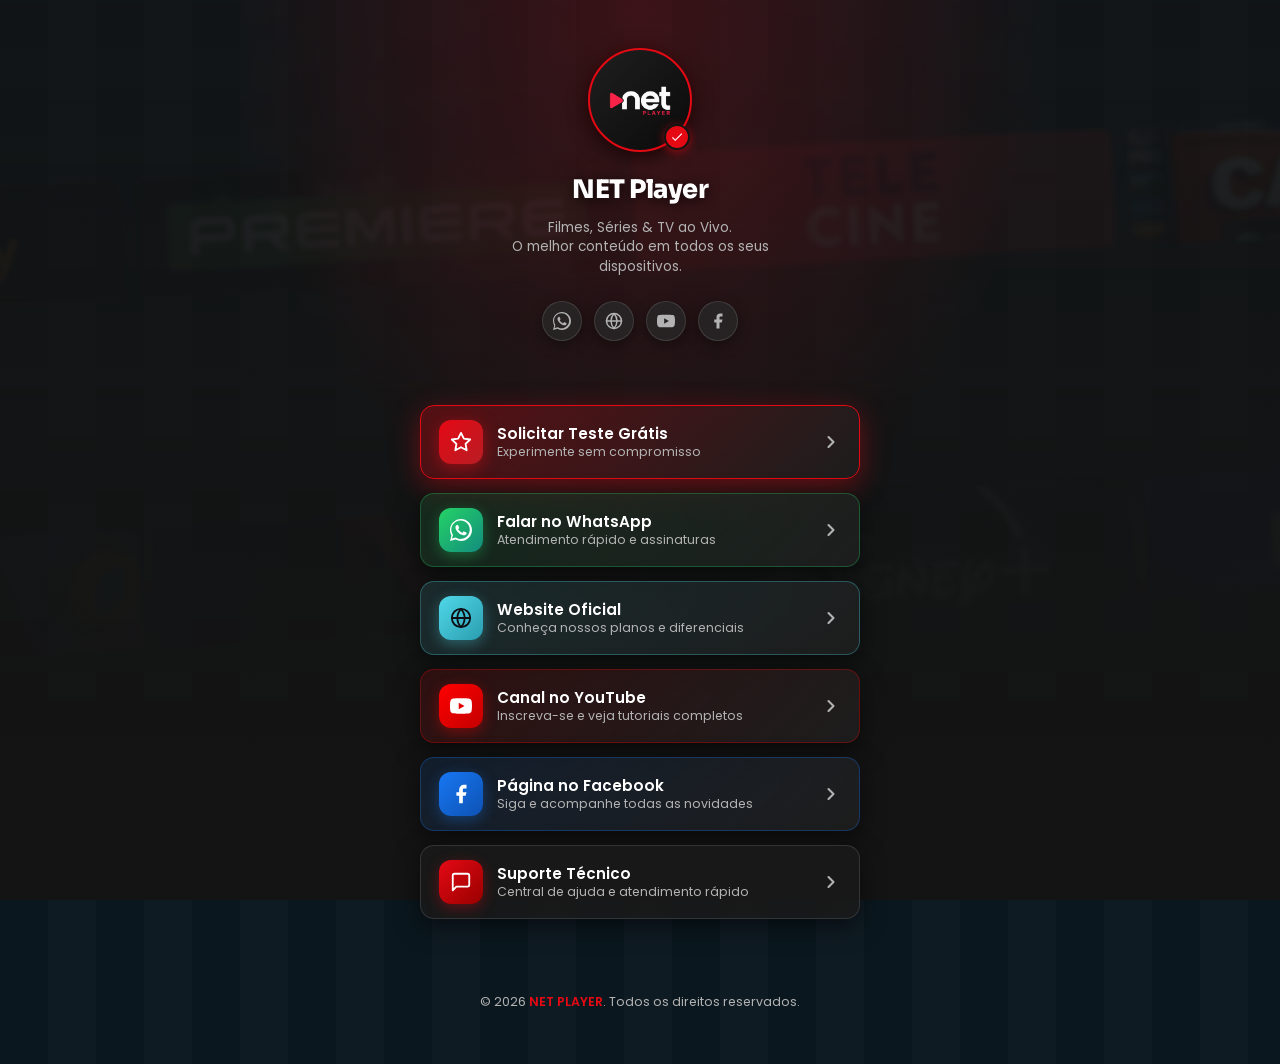
<file: links.html>
<!DOCTYPE html>
<html lang="pt-BR">
<head>
  <meta charset="UTF-8" />
  <meta name="viewport" content="width=device-width, initial-scale=1.0" />
  <title>NET Player — Links Oficiais & Atendimento</title>
  
  <!-- SEO & Social Meta Tags -->
  <meta name="title" content="NET Player — Links Oficiais & Atendimento" />
  <meta name="description" content="Acesse nossos canais oficiais: WhatsApp, Website, Suporte, YouTube e solicite seu Teste Grátis do NET Player." />
  <meta name="robots" content="index, follow" />
  <meta name="theme-color" content="#141414" />
  <link rel="canonical" href="https://netplayer.com.br/links" />

  <!-- Open Graph / Social Sharing -->
  <meta property="og:type" content="website" />
  <meta property="og:url" content="https://netplayer.com.br/links" />
  <meta property="og:site_name" content="NET Player" />
  <meta property="og:title" content="NET Player — Links Oficiais & Atendimento" />
  <meta property="og:description" content="Conecte-se com o NET Player: WhatsApp, Website Oficial, Suporte 24h e Teste Grátis de streaming em 4K." />
  <meta property="og:image" content="https://netplayer.com.br/og-image.jpg" />
  <meta property="og:image:secure_url" content="https://netplayer.com.br/og-image.jpg" />
  <meta property="og:image:type" content="image/jpeg" />
  <meta property="og:image:width" content="1200" />
  <meta property="og:image:height" content="630" />
  <meta property="og:image:alt" content="NET Player — Links Oficiais" />
  <meta property="og:locale" content="pt_BR" />

  <!-- Twitter / X Cards -->
  <meta name="twitter:card" content="summary_large_image" />
  <meta name="twitter:url" content="https://netplayer.com.br/links" />
  <meta name="twitter:title" content="NET Player — Links Oficiais & Atendimento" />
  <meta name="twitter:description" content="Conecte-se com o NET Player: WhatsApp, Website Oficial, Suporte 24h e Teste Grátis de streaming em 4K." />
  <meta name="twitter:image" content="https://netplayer.com.br/og-image.jpg" />
  <meta name="twitter:image:alt" content="NET Player — Links Oficiais" />

  <!-- WhatsApp / Schema Meta -->
  <meta itemprop="name" content="NET Player — Links Oficiais" />
  <meta itemprop="description" content="Conecte-se com o NET Player: WhatsApp, Website Oficial, Suporte 24h e Teste Grátis." />
  <meta itemprop="image" content="https://netplayer.com.br/og-image.jpg" />

  <!-- Favicon -->
  <link rel="icon" type="image/png" href="assets/img/fav.png" />
  
  <!-- Fonts -->
  <link rel="preconnect" href="https://fonts.googleapis.com" />
  <link rel="preconnect" href="https://fonts.gstatic.com" crossorigin />
  <link href="https://fonts.googleapis.com/css2?family=Poppins:wght@400;500;600;700;800&family=Sora:wght@700;800&display=swap" rel="stylesheet" />

  <!-- Stylesheet -->
  <link rel="stylesheet" href="css/style.css" />

  <style>
    /* ============================================
       NET PLAYER — Netflix Style Links Page
       ============================================ */
    :root {
      --netflix-red: #E50914;
      --netflix-red-hover: #B81D24;
      --netflix-black: #141414;
      --netflix-card-bg: rgba(26, 26, 26, 0.88);
      --netflix-card-border: rgba(255, 255, 255, 0.12);
      --netflix-gray-text: #B3B3B3;
    }

    body {
      background-color: var(--netflix-black);
      min-height: 100vh;
      display: flex;
      flex-direction: column;
      align-items: center;
      justify-content: flex-start;
      padding: var(--space-xl) var(--space-sm);
      color: #FFFFFF;
      font-family: var(--font-family);
      position: relative;
      overflow-x: hidden;
    }

    /* ---- Netflix Movie Backdrop Grid ---- */
    .netflix-bg {
      position: fixed;
      inset: 0;
      z-index: 0;
      overflow: hidden;
      pointer-events: none;
    }

    .netflix-posters-grid {
      display: grid;
      grid-template-columns: repeat(4, 1fr);
      gap: 14px;
      width: 140%;
      height: 140%;
      position: absolute;
      top: -15%;
      left: -20%;
      transform: rotate(-3deg) scale(1.1);
      opacity: 0.28;
      filter: blur(2.5px) brightness(0.75) grayscale(15%);
    }

    .netflix-posters-grid img {
      width: 100%;
      height: 110px;
      object-fit: cover;
      border-radius: 10px;
      border: 1px solid rgba(255, 255, 255, 0.1);
      background: #1F1F1F;
    }

    .netflix-overlay {
      position: absolute;
      inset: 0;
      background:
        radial-gradient(ellipse at 50% 0%, rgba(229, 9, 20, 0.2) 0%, transparent 45%),
        linear-gradient(180deg, rgba(20, 20, 20, 0.65) 0%, rgba(20, 20, 20, 0.88) 45%, #141414 90%);
    }

    .links-wrapper {
      width: 100%;
      max-width: 440px;
      margin: 0 auto;
      display: flex;
      flex-direction: column;
      align-items: center;
      position: relative;
      z-index: 1;
    }

    /* ---- Header / Avatar ---- */
    .profile-section {
      text-align: center;
      margin-bottom: var(--space-lg);
      width: 100%;
    }

    .avatar-wrap {
      position: relative;
      width: 104px;
      height: 104px;
      margin: 0 auto var(--space-sm);
    }

    .avatar-img-wrap {
      width: 100%;
      height: 100%;
      border-radius: 50%;
      background: linear-gradient(135deg, #1F1F1F, #0A0A0A);
      border: 2.5px solid var(--netflix-red);
      box-shadow: 0 4px 20px rgba(0, 0, 0, 0.8), 0 0 15px rgba(229, 9, 20, 0.2);
      display: flex;
      align-items: center;
      justify-content: center;
      padding: 16px;
      overflow: hidden;
    }

    .avatar-img-wrap img {
      max-width: 100%;
      max-height: 100%;
      object-fit: contain;
    }

    /* Verified Badge */
    .verified-badge {
      position: absolute;
      bottom: 2px;
      right: 2px;
      width: 26px;
      height: 26px;
      background: var(--netflix-red);
      border: 2px solid var(--netflix-black);
      border-radius: 50%;
      display: flex;
      align-items: center;
      justify-content: center;
      color: #FFFFFF;
      box-shadow: 0 2px 10px rgba(229, 9, 20, 0.6);
    }

    .verified-badge svg {
      width: 14px;
      height: 14px;
    }

    .profile-title {
      font-family: 'Sora', var(--font-family);
      font-size: 1.6rem;
      font-weight: 800;
      color: #FFFFFF;
      letter-spacing: -0.5px;
      margin-bottom: 6px;
      text-shadow: 0 2px 12px rgba(0, 0, 0, 0.8);
    }

    .profile-subtitle {
      font-size: 0.85rem;
      color: var(--netflix-gray-text);
      line-height: 1.45;
      max-width: 320px;
      margin: 0 auto var(--space-md);
    }

    /* ---- Social Icons Row ---- */
    .social-row {
      display: flex;
      align-items: center;
      justify-content: center;
      gap: 12px;
      margin-bottom: var(--space-lg);
    }

    .social-icon-btn {
      width: 40px;
      height: 40px;
      border-radius: 50%;
      background: rgba(40, 40, 40, 0.75);
      border: 1px solid var(--netflix-card-border);
      color: var(--netflix-gray-text);
      display: flex;
      align-items: center;
      justify-content: center;
      transition: all var(--transition);
      box-shadow: 0 4px 14px rgba(0, 0, 0, 0.4);
      backdrop-filter: blur(8px);
    }

    .social-icon-btn:hover {
      color: #FFFFFF;
      border-color: var(--netflix-red);
      background: var(--netflix-red);
      transform: translateY(-2px);
      box-shadow: 0 6px 20px rgba(229, 9, 20, 0.4);
    }

    .social-icon-btn svg {
      width: 18px;
      height: 18px;
    }

    /* ---- Link Cards Container ---- */
    .links-list {
      width: 100%;
      display: flex;
      flex-direction: column;
      gap: 14px;
      margin-bottom: var(--space-xl);
    }

    /* Base Link Card */
    .link-card {
      display: flex;
      align-items: center;
      justify-content: space-between;
      width: 100%;
      padding: 14px 18px;
      background: var(--netflix-card-bg);
      backdrop-filter: blur(12px);
      border: 1px solid var(--netflix-card-border);
      border-radius: 14px;
      text-decoration: none;
      color: #FFFFFF;
      transition: all 0.3s cubic-bezier(0.16, 1, 0.3, 1);
      box-shadow: 0 8px 24px rgba(0, 0, 0, 0.5);
      position: relative;
      overflow: hidden;
    }

    .link-card::before {
      content: '';
      position: absolute;
      top: 0;
      left: -100%;
      width: 100%;
      height: 100%;
      background: linear-gradient(90deg, transparent, rgba(255, 255, 255, 0.08), transparent);
      transition: left 0.6s ease;
    }

    .link-card:hover::before {
      left: 100%;
    }

    .link-card:hover {
      transform: translateY(-3px) scale(1.015);
      border-color: rgba(229, 9, 20, 0.6);
      box-shadow: 0 12px 32px rgba(229, 9, 20, 0.3), 0 0 20px rgba(229, 9, 20, 0.15);
    }

    .link-card-left {
      display: flex;
      align-items: center;
      gap: 14px;
    }

    /* Icon Box inside Card */
    .card-icon-box {
      width: 44px;
      height: 44px;
      border-radius: 12px;
      display: flex;
      align-items: center;
      justify-content: center;
      flex-shrink: 0;
      color: #FFFFFF;
      box-shadow: 0 4px 14px rgba(0, 0, 0, 0.4);
    }

    .card-icon-box svg {
      width: 22px;
      height: 22px;
    }

    .card-info {
      text-align: left;
    }

    .card-title {
      font-size: 0.95rem;
      font-weight: var(--fw-semibold);
      color: #FFFFFF;
      line-height: 1.25;
      margin-bottom: 2px;
    }

    .card-subtitle {
      font-size: 0.78rem;
      color: var(--netflix-gray-text);
      line-height: 1.2;
    }

    .card-arrow {
      width: 20px;
      height: 20px;
      color: var(--netflix-gray-text);
      flex-shrink: 0;
      transition: transform var(--transition), color var(--transition);
    }

    .link-card:hover .card-arrow {
      transform: translateX(4px);
      color: #FFFFFF;
    }

    /* ---- Card Themes ---- */

    /* Featured Trial Card (Netflix Red Hero CTA) */
    .link-card--trial {
      background: linear-gradient(135deg, rgba(229, 9, 20, 0.3) 0%, rgba(30, 30, 30, 0.95) 100%);
      border: 1.5px solid var(--netflix-red);
      box-shadow: 0 8px 28px rgba(229, 9, 20, 0.4);
    }
    .link-card--trial .card-icon-box {
      background: linear-gradient(135deg, var(--netflix-red), var(--netflix-red-hover));
      box-shadow: 0 4px 16px rgba(229, 9, 20, 0.5);
    }
    .link-card--trial:hover {
      border-color: #FF1F2A;
      box-shadow: 0 14px 36px rgba(229, 9, 20, 0.55);
    }

    /* WhatsApp Card */
    .link-card--whatsapp {
      background: linear-gradient(135deg, rgba(37, 211, 102, 0.12) 0%, rgba(30, 30, 30, 0.95) 100%);
      border-color: rgba(37, 211, 102, 0.3);
    }
    .link-card--whatsapp .card-icon-box {
      background: linear-gradient(135deg, #25D366, #128C7E);
      box-shadow: 0 4px 14px rgba(37, 211, 102, 0.35);
    }
    .link-card--whatsapp:hover {
      border-color: #25D366;
      box-shadow: 0 12px 32px rgba(37, 211, 102, 0.35);
    }

    /* Website Card */
    .link-card--website {
      background: linear-gradient(135deg, rgba(79, 216, 232, 0.12) 0%, rgba(30, 30, 30, 0.95) 100%);
      border-color: rgba(79, 216, 232, 0.3);
    }
    .link-card--website .card-icon-box {
      background: linear-gradient(135deg, #4FD8E8, #2B9DB0);
      box-shadow: 0 4px 14px rgba(79, 216, 232, 0.35);
      color: #0D0F14;
    }
    .link-card--website:hover {
      border-color: var(--color-accent);
      box-shadow: 0 12px 32px rgba(79, 216, 232, 0.35);
    }

    /* YouTube Card */
    .link-card--youtube {
      background: linear-gradient(135deg, rgba(255, 0, 0, 0.12) 0%, rgba(30, 30, 30, 0.95) 100%);
      border-color: rgba(255, 0, 0, 0.3);
    }
    .link-card--youtube .card-icon-box {
      background: linear-gradient(135deg, #FF0000, #C40000);
      box-shadow: 0 4px 14px rgba(255, 0, 0, 0.35);
    }
    .link-card--youtube:hover {
      border-color: #FF0000;
      box-shadow: 0 12px 32px rgba(255, 0, 0, 0.35);
    }

    /* Facebook Card */
    .link-card--facebook {
      background: linear-gradient(135deg, rgba(24, 119, 242, 0.12) 0%, rgba(30, 30, 30, 0.95) 100%);
      border-color: rgba(24, 119, 242, 0.3);
    }
    .link-card--facebook .card-icon-box {
      background: linear-gradient(135deg, #1877F2, #0D52B5);
      box-shadow: 0 4px 14px rgba(24, 119, 242, 0.35);
    }
    .link-card--facebook:hover {
      border-color: #1877F2;
      box-shadow: 0 12px 32px rgba(24, 119, 242, 0.35);
    }

    /* Support Card */
    .link-card--support .card-icon-box {
      background: linear-gradient(135deg, #E50914, #990000);
      box-shadow: 0 4px 14px rgba(229, 9, 20, 0.35);
    }

    /* ---- Footer ---- */
    .links-footer {
      text-align: center;
      font-size: 0.78rem;
      color: var(--netflix-gray-text);
      margin-top: auto;
      padding-top: var(--space-md);
    }

    .links-footer p {
      margin-bottom: 4px;
    }

    .links-footer span {
      color: var(--netflix-red);
      font-weight: var(--fw-semibold);
    }
  </style>
</head>
<body>

  <!-- Netflix Movie Backdrop Grid -->
  <div class="netflix-bg" aria-hidden="true">
    <div class="netflix-posters-grid">
      <img src="assets/img/logos/Logonetflix.png" alt="Netflix" />
      <img src="assets/img/logos/disney_v3q1.jpg" alt="Disney+" />
      <img src="assets/img/logos/max.jpg" alt="Max HBO" />
      <img src="assets/img/logos/prime-video.jpg" alt="Prime Video" />
      <img src="assets/img/logos/Globoplay-logo.png" alt="Globoplay" />
      <img src="assets/img/logos/premiere.jpg" alt="Premiere" />
      <img src="assets/img/logos/tele-cine.jpg" alt="Telecine" />
      <img src="assets/img/logos/canais-ao-vivo.png" alt="Canais ao vivo" />
      <img src="assets/img/logos/filmes-em-cartaz.png" alt="Filmes em cartaz" />
      <img src="assets/img/logos/Logonetflix.png" alt="Netflix" />
      <img src="assets/img/logos/disney_v3q1.jpg" alt="Disney+" />
      <img src="assets/img/logos/max.jpg" alt="Max HBO" />
      <img src="assets/img/logos/prime-video.jpg" alt="Prime Video" />
      <img src="assets/img/logos/Globoplay-logo.png" alt="Globoplay" />
      <img src="assets/img/logos/premiere.jpg" alt="Premiere" />
      <img src="assets/img/logos/tele-cine.jpg" alt="Telecine" />
    </div>
    <div class="netflix-overlay"></div>
  </div>

  <div class="links-wrapper">

    <!-- Profile Header Section -->
    <header class="profile-section">
      <!-- Round Logo Avatar -->
      <div class="avatar-wrap">
        <div class="avatar-img-wrap">
          <img src="assets/img/logo.png" alt="NET Player Logo" />
        </div>
        <div class="verified-badge" title="Canal Oficial Verificado">
          <svg viewBox="0 0 24 24" fill="currentColor">
            <path d="M9 16.17L4.83 12l-1.42 1.41L9 19 21 7l-1.41-1.41z"/>
          </svg>
        </div>
      </div>

      <h1 class="profile-title">NET Player</h1>
      <p class="profile-subtitle">Filmes, Séries &amp; TV ao Vivo.<br/>O melhor conteúdo em todos os seus dispositivos.</p>

      <!-- Quick Social Icons Row -->
      <div class="social-row">
        <a href="https://wa.me/5511917128774" target="_blank" rel="noopener noreferrer" class="social-icon-btn" aria-label="WhatsApp">
          <svg viewBox="0 0 32 32" fill="currentColor"><path d="M16.004 0C7.165 0 .003 7.161.003 15.999c0 2.82.737 5.573 2.14 7.998L0 32l8.186-2.147A15.94 15.94 0 0 0 16.004 32C24.838 32 32 24.837 32 15.999 32 7.161 24.838 0 16.004 0zm0 29.393a13.36 13.36 0 0 1-7.215-2.1l-.518-.307-5.362 1.406 1.43-5.222-.337-.535a13.32 13.32 0 0 1-2.044-7.136c0-7.38 6.007-13.386 13.39-13.386 7.38 0 13.386 6.006 13.386 13.386 0 7.383-6.35 13.394-13.73 13.394zm7.327-10.024c-.4-.2-2.367-1.168-2.733-1.3-.367-.134-.634-.2-.9.2-.268.4-1.034 1.3-1.268 1.568-.234.267-.467.3-.867.1-.4-.2-1.69-.623-3.22-1.987-1.19-1.062-1.993-2.374-2.227-2.774-.233-.4-.025-.616.175-.815.18-.18.4-.467.6-.7.2-.234.267-.4.4-.668.134-.267.067-.5-.033-.7-.1-.2-.9-2.168-1.234-2.968-.325-.78-.655-.674-.9-.687l-.767-.013c-.267 0-.7.1-1.067.5-.367.4-1.4 1.368-1.4 3.336 0 1.967 1.433 3.868 1.633 4.134.2.268 2.823 4.31 6.84 6.042.955.413 1.7.659 2.282.844.96.305 1.832.262 2.522.159.77-.115 2.367-.968 2.7-1.902.334-.934.334-1.734.234-1.902-.1-.167-.367-.267-.767-.467z"/></svg>
        </a>
        <a href="https://netplayer.com.br/" class="social-icon-btn" aria-label="Website">
          <svg viewBox="0 0 24 24" fill="none" stroke="currentColor" stroke-width="2" stroke-linecap="round" stroke-linejoin="round"><circle cx="12" cy="12" r="10"/><line x1="2" y1="12" x2="22" y2="12"/><path d="M12 2a15.3 15.3 0 0 1 4 10 15.3 15.3 0 0 1-4 10 15.3 15.3 0 0 1-4-10 15.3 15.3 0 0 1 4-10z"/></svg>
        </a>
        <a href="#" target="_blank" rel="noopener noreferrer" class="social-icon-btn" aria-label="YouTube">
          <svg viewBox="0 0 24 24" fill="currentColor"><path d="M23.498 6.186a3.016 3.016 0 0 0-2.122-2.136C19.505 3.545 12 3.545 12 3.545s-7.505 0-9.377.505A3.017 3.017 0 0 0 .502 6.186C0 8.07 0 12 0 12s0 3.93.502 5.814a3.016 3.016 0 0 0 2.122 2.136c1.871.505 9.376.505 9.376.505s7.505 0 9.377-.505a3.015 3.015 0 0 0 2.122-2.136C24 15.93 24 12 24 12s0-3.93-.502-5.814zM9.545 15.568V8.432L15.818 12l-6.273 3.568z"/></svg>
        </a>
        <a href="#" target="_blank" rel="noopener noreferrer" class="social-icon-btn" aria-label="Facebook">
          <svg viewBox="0 0 24 24" fill="currentColor"><path d="M18 2h-3a5 5 0 00-5 5v3H7v4h3v8h4v-8h3l1-4h-4V7a1 1 0 011-1h3z"/></svg>
        </a>
      </div>
    </header>

    <!-- Main Stacked Links Section -->
    <main class="links-list">

      <!-- Link 1: Solicitar Teste Grátis (Featured CTA) -->
      <a href="#" class="link-card link-card--trial btn-trigger-trial">
        <div class="link-card-left">
          <div class="card-icon-box">
            <svg viewBox="0 0 24 24" fill="none" stroke="currentColor" stroke-width="2" stroke-linecap="round" stroke-linejoin="round">
              <polygon points="12 2 15.09 8.26 22 9.27 17 14.14 18.18 21.02 12 17.77 5.82 21.02 7 14.14 2 9.27 8.91 8.26 12 2"></polygon>
            </svg>
          </div>
          <div class="card-info">
            <div class="card-title">Solicitar Teste Grátis</div>
            <div class="card-subtitle">Experimente sem compromisso</div>
          </div>
        </div>
        <svg class="card-arrow" viewBox="0 0 24 24" fill="none" stroke="currentColor" stroke-width="2.5" stroke-linecap="round" stroke-linejoin="round">
          <polyline points="9 18 15 12 9 6"/>
        </svg>
      </a>

      <!-- Link 2: WhatsApp -->
      <a href="https://wa.me/5511917128774" target="_blank" rel="noopener noreferrer" class="link-card link-card--whatsapp">
        <div class="link-card-left">
          <div class="card-icon-box">
            <svg viewBox="0 0 32 32" fill="currentColor">
              <path d="M16.004 0C7.165 0 .003 7.161.003 15.999c0 2.82.737 5.573 2.14 7.998L0 32l8.186-2.147A15.94 15.94 0 0 0 16.004 32C24.838 32 32 24.837 32 15.999 32 7.161 24.838 0 16.004 0zm0 29.393a13.36 13.36 0 0 1-7.215-2.1l-.518-.307-5.362 1.406 1.43-5.222-.337-.535a13.32 13.32 0 0 1-2.044-7.136c0-7.38 6.007-13.386 13.39-13.386 7.38 0 13.386 6.006 13.386 13.386 0 7.383-6.35 13.394-13.73 13.394zm7.327-10.024c-.4-.2-2.367-1.168-2.733-1.3-.367-.134-.634-.2-.9.2-.268.4-1.034 1.3-1.268 1.568-.234.267-.467.3-.867.1-.4-.2-1.69-.623-3.22-1.987-1.19-1.062-1.993-2.374-2.227-2.774-.233-.4-.025-.616.175-.815.18-.18.4-.467.6-.7.2-.234.267-.4.4-.668.134-.267.067-.5-.033-.7-.1-.2-.9-2.168-1.234-2.968-.325-.78-.655-.674-.9-.687l-.767-.013c-.267 0-.7.1-1.067.5-.367.4-1.4 1.368-1.4 3.336 0 1.967 1.433 3.868 1.633 4.134.2.268 2.823 4.31 6.84 6.042.955.413 1.7.659 2.282.844.96.305 1.832.262 2.522.159.77-.115 2.367-.968 2.7-1.902.334-.934.334-1.734.234-1.902-.1-.167-.367-.267-.767-.467z"/>
            </svg>
          </div>
          <div class="card-info">
            <div class="card-title">Falar no WhatsApp</div>
            <div class="card-subtitle">Atendimento rápido e assinaturas</div>
          </div>
        </div>
        <svg class="card-arrow" viewBox="0 0 24 24" fill="none" stroke="currentColor" stroke-width="2.5" stroke-linecap="round" stroke-linejoin="round">
          <polyline points="9 18 15 12 9 6"/>
        </svg>
      </a>

      <!-- Link 3: Website Oficial -->
      <a href="index.html" class="link-card link-card--website">
        <div class="link-card-left">
          <div class="card-icon-box">
            <svg viewBox="0 0 24 24" fill="none" stroke="currentColor" stroke-width="2" stroke-linecap="round" stroke-linejoin="round">
              <circle cx="12" cy="12" r="10"/><line x1="2" y1="12" x2="22" y2="12"/><path d="M12 2a15.3 15.3 0 0 1 4 10 15.3 15.3 0 0 1-4 10 15.3 15.3 0 0 1-4-10 15.3 15.3 0 0 1 4-10z"/>
            </svg>
          </div>
          <div class="card-info">
            <div class="card-title">Website Oficial</div>
            <div class="card-subtitle">Conheça nossos planos e diferenciais</div>
          </div>
        </div>
        <svg class="card-arrow" viewBox="0 0 24 24" fill="none" stroke="currentColor" stroke-width="2.5" stroke-linecap="round" stroke-linejoin="round">
          <polyline points="9 18 15 12 9 6"/>
        </svg>
      </a>

      <!-- Link 4: YouTube -->
      <a href="#" target="_blank" rel="noopener noreferrer" class="link-card link-card--youtube">
        <div class="link-card-left">
          <div class="card-icon-box">
            <svg viewBox="0 0 24 24" fill="currentColor">
              <path d="M23.498 6.186a3.016 3.016 0 0 0-2.122-2.136C19.505 3.545 12 3.545 12 3.545s-7.505 0-9.377.505A3.017 3.017 0 0 0 .502 6.186C0 8.07 0 12 0 12s0 3.93.502 5.814a3.016 3.016 0 0 0 2.122 2.136c1.871.505 9.376.505 9.376.505s7.505 0 9.377-.505a3.015 3.015 0 0 0 2.122-2.136C24 15.93 24 12 24 12s0-3.93-.502-5.814zM9.545 15.568V8.432L15.818 12l-6.273 3.568z"/>
            </svg>
          </div>
          <div class="card-info">
            <div class="card-title">Canal no YouTube</div>
            <div class="card-subtitle">Inscreva-se e veja tutoriais completos</div>
          </div>
        </div>
        <svg class="card-arrow" viewBox="0 0 24 24" fill="none" stroke="currentColor" stroke-width="2.5" stroke-linecap="round" stroke-linejoin="round">
          <polyline points="9 18 15 12 9 6"/>
        </svg>
      </a>

      <!-- Link 5: Facebook -->
      <a href="#" target="_blank" rel="noopener noreferrer" class="link-card link-card--facebook">
        <div class="link-card-left">
          <div class="card-icon-box">
            <svg viewBox="0 0 24 24" fill="currentColor">
              <path d="M18 2h-3a5 5 0 00-5 5v3H7v4h3v8h4v-8h3l1-4h-4V7a1 1 0 011-1h3z"/>
            </svg>
          </div>
          <div class="card-info">
            <div class="card-title">Página no Facebook</div>
            <div class="card-subtitle">Siga e acompanhe todas as novidades</div>
          </div>
        </div>
        <svg class="card-arrow" viewBox="0 0 24 24" fill="none" stroke="currentColor" stroke-width="2.5" stroke-linecap="round" stroke-linejoin="round">
          <polyline points="9 18 15 12 9 6"/>
        </svg>
      </a>

      <!-- Link 6: Suporte Técnico -->
      <a href="#" class="link-card link-card--support btn-trigger-support">
        <div class="link-card-left">
          <div class="card-icon-box">
            <svg viewBox="0 0 24 24" fill="none" stroke="currentColor" stroke-width="2" stroke-linecap="round" stroke-linejoin="round">
              <path d="M21 15a2 2 0 0 1-2 2H7l-4 4V5a2 2 0 0 1 2-2h14a2 2 0 0 1 2 2z"/>
            </svg>
          </div>
          <div class="card-info">
            <div class="card-title">Suporte Técnico</div>
            <div class="card-subtitle">Central de ajuda e atendimento rápido</div>
          </div>
        </div>
        <svg class="card-arrow" viewBox="0 0 24 24" fill="none" stroke="currentColor" stroke-width="2.5" stroke-linecap="round" stroke-linejoin="round">
          <polyline points="9 18 15 12 9 6"/>
        </svg>
      </a>

    </main>

    <!-- Footer -->
    <footer class="links-footer">
      <p>&copy; 2026 <span>NET PLAYER</span>. Todos os direitos reservados.</p>
    </footer>

  </div>

  <!-- Modal de Teste Grátis -->
  <div id="trial-modal" class="modal-overlay" aria-hidden="true" role="dialog" aria-labelledby="modal-title">
    <div class="modal-card">
      <button class="modal-close" aria-label="Fechar modal">
        <svg viewBox="0 0 24 24" fill="none" stroke="currentColor" stroke-width="2" stroke-linecap="round" stroke-linejoin="round">
          <line x1="18" y1="6" x2="6" y2="18"></line>
          <line x1="6" y1="6" x2="18" y2="18"></line>
        </svg>
      </button>

      <div class="modal-film-strip" aria-hidden="true"></div>

      <div class="modal-header">
        <h2 id="modal-title" class="modal-title">Solicitar <span class="highlight">Teste Grátis</span></h2>
        <p class="modal-subtitle">Preencha abaixo e receba seu acesso direto no WhatsApp.</p>
      </div>

      <hr class="modal-divider"/>

      <form id="trial-form" class="modal-form">
        <div class="form-group">
          <label for="trial-name" class="form-label">Nome Completo <span class="required">*</span></label>
          <div class="form-input-wrap">
            <svg class="form-input-icon" viewBox="0 0 24 24" fill="none" stroke="currentColor" stroke-width="1.5" stroke-linecap="round" stroke-linejoin="round">
              <path d="M20 21v-2a4 4 0 00-4-4H8a4 4 0 00-4 4v2"/>
              <circle cx="12" cy="7" r="4"/>
            </svg>
            <input type="text" id="trial-name" class="form-input" placeholder="Digite seu nome completo" required autocomplete="name" />
          </div>
        </div>
        <div class="form-group">
          <label for="trial-whatsapp" class="form-label">WhatsApp <span class="required">*</span></label>
          <div class="form-input-wrap">
            <svg class="form-input-icon" viewBox="0 0 24 24" fill="none" stroke="currentColor" stroke-width="1.5" stroke-linecap="round" stroke-linejoin="round">
              <path d="M22 16.92v3a2 2 0 01-2.18 2 19.79 19.79 0 01-8.63-3.07 19.5 19.5 0 01-6-6 19.79 19.79 0 01-3.07-8.67A2 2 0 014.11 2h3a2 2 0 012 1.72 12.84 12.84 0 00.7 2.81 2 2 0 01-.45 2.11L8.09 9.91a16 16 0 006 6l1.27-1.27a2 2 0 012.11-.45 12.84 12.84 0 002.81.7A2 2 0 0122 16.92z"/>
            </svg>
            <input type="tel" id="trial-whatsapp" class="form-input" placeholder="(11) 99999-9999" required autocomplete="tel" />
          </div>
        </div>
        <button type="submit" class="modal-submit-btn">
          <span>Solicitar teste grátis</span>
          <svg viewBox="0 0 24 24" fill="none" stroke="currentColor" stroke-width="2.5" stroke-linecap="round" stroke-linejoin="round" style="width: 18px; height: 18px; margin-left: 6px;">
            <line x1="5" y1="12" x2="19" y2="12"></line>
            <polyline points="12 5 19 12 12 19"></polyline>
          </svg>
        </button>
      </form>

      <div id="trial-success" class="modal-success" style="display: none;">
        <div class="success-icon-wrap">
          <div class="success-icon-bg">
            <svg class="success-check-icon" viewBox="0 0 24 24" fill="none" stroke="currentColor" stroke-width="3" stroke-linecap="round" stroke-linejoin="round">
              <polyline points="20 6 9 17 4 12"></polyline>
            </svg>
          </div>
        </div>
        <h3 class="success-title">Recebemos seu pedido!</h3>
        <p class="success-desc">Recebemos seu pedido, em breve retornaremos no número informado!</p>
        <a href="https://wa.me/5511917128774" target="_blank" rel="noopener noreferrer" class="modal-submit-btn success-wa-btn">
          <svg viewBox="0 0 32 32" fill="currentColor" style="width: 20px; height: 20px; flex-shrink: 0;">
            <path d="M16.004 0C7.165 0 .003 7.161.003 15.999c0 2.82.737 5.573 2.14 7.998L0 32l8.186-2.147A15.94 15.94 0 0 0 16.004 32C24.838 32 32 24.837 32 15.999 32 7.161 24.838 0 16.004 0zm0 29.393a13.36 13.36 0 0 1-7.215-2.1l-.518-.307-5.362 1.406 1.43-5.222-.337-.535a13.32 13.32 0 0 1-2.044-7.136c0-7.38 6.007-13.386 13.39-13.386 7.38 0 13.386 6.006 13.386 13.386 0 7.383-6.35 13.394-13.73 13.394zm7.327-10.024c-.4-.2-2.367-1.168-2.733-1.3-.367-.134-.634-.2-.9.2-.268.4-1.034 1.3-1.268 1.568-.234.267-.467.3-.867.1-.4-.2-1.69-.623-3.22-1.987-1.19-1.062-1.993-2.374-2.227-2.774-.233-.4-.025-.616.175-.815.18-.18.4-.467.6-.7.2-.234.267-.4.4-.668.134-.267.067-.5-.033-.7-.1-.2-.9-2.168-1.234-2.968-.325-.78-.655-.674-.9-.687l-.767-.013c-.267 0-.7.1-1.067.5-.367.4-1.4 1.368-1.4 3.336 0 1.967 1.433 3.868 1.633 4.134.2.268 2.823 4.31 6.84 6.042.955.413 1.7.659 2.282.844.96.305 1.832.262 2.522.159.77-.115 2.367-.968 2.7-1.902.334-.934.334-1.734.234-1.902-.1-.167-.367-.267-.767-.467z"/>
          </svg>
          <span>Falar no WhatsApp agora</span>
        </a>
      </div>

      <div class="modal-film-strip modal-film-strip--bottom" aria-hidden="true"></div>
      <div class="modal-notch modal-notch--left" aria-hidden="true"></div>
      <div class="modal-notch modal-notch--right" aria-hidden="true"></div>
    </div>
  </div>

  <!-- Modal de Suporte -->
  <div id="support-modal" class="modal-overlay" aria-hidden="true" role="dialog" aria-labelledby="support-modal-title">
    <div class="modal-card">
      <button class="modal-close" aria-label="Fechar modal">
        <svg viewBox="0 0 24 24" fill="none" stroke="currentColor" stroke-width="2" stroke-linecap="round" stroke-linejoin="round">
          <line x1="18" y1="6" x2="6" y2="18"></line>
          <line x1="6" y1="6" x2="18" y2="18"></line>
        </svg>
      </button>

      <div class="modal-film-strip" aria-hidden="true"></div>

      <div class="modal-header">
        <div class="success-icon-wrap" style="margin-bottom: 12px;">
          <div class="success-icon-bg" style="border-color: var(--color-accent); color: var(--color-accent); width: 60px; height: 60px;">
            <svg viewBox="0 0 24 24" fill="none" stroke="currentColor" stroke-width="2" stroke-linecap="round" stroke-linejoin="round" style="width: 28px; height: 28px;">
              <path d="M21 15a2 2 0 0 1-2 2H7l-4 4V5a2 2 0 0 1 2-2h14a2 2 0 0 1 2 2z"/>
            </svg>
          </div>
        </div>
        <h2 id="support-modal-title" class="modal-title">Central de <span class="highlight">Suporte</span></h2>
        <p class="modal-subtitle" style="max-width: 320px; margin-top: 8px; font-size: 0.88rem;">
          Nosso sistema de suporte está sendo desenvolvido, fale direto com o nosso suporte via WhatsApp.
        </p>
      </div>

      <hr class="modal-divider"/>

      <a href="https://wa.me/5511917128774?text=Olá!%20Preciso%20de%20suporte%20técnico%20com%20o%20NET%20Player." target="_blank" rel="noopener noreferrer" class="modal-submit-btn success-wa-btn">
        <svg viewBox="0 0 32 32" fill="currentColor" style="width: 20px; height: 20px; flex-shrink: 0;">
          <path d="M16.004 0C7.165 0 .003 7.161.003 15.999c0 2.82.737 5.573 2.14 7.998L0 32l8.186-2.147A15.94 15.94 0 0 0 16.004 32C24.838 32 32 24.837 32 15.999 32 7.161 24.838 0 16.004 0zm0 29.393a13.36 13.36 0 0 1-7.215-2.1l-.518-.307-5.362 1.406 1.43-5.222-.337-.535a13.32 13.32 0 0 1-2.044-7.136c0-7.38 6.007-13.386 13.39-13.386 7.38 0 13.386 6.006 13.386 13.386 0 7.383-6.35 13.394-13.73 13.394zm7.327-10.024c-.4-.2-2.367-1.168-2.733-1.3-.367-.134-.634-.2-.9.2-.268.4-1.034 1.3-1.268 1.568-.234.267-.467.3-.867.1-.4-.2-1.69-.623-3.22-1.987-1.19-1.062-1.993-2.374-2.227-2.774-.233-.4-.025-.616.175-.815.18-.18.4-.467.6-.7.2-.234.267-.4.4-.668.134-.267.067-.5-.033-.7-.1-.2-.9-2.168-1.234-2.968-.325-.78-.655-.674-.9-.687l-.767-.013c-.267 0-.7.1-1.067.5-.367.4-1.4 1.368-1.4 3.336 0 1.967 1.433 3.868 1.633 4.134.2.268 2.823 4.31 6.84 6.042.955.413 1.7.659 2.282.844.96.305 1.832.262 2.522.159.77-.115 2.367-.968 2.7-1.902.334-.934.334-1.734.234-1.902-.1-.167-.367-.267-.767-.467z"/>
        </svg>
        <span>Falar com Suporte no WhatsApp</span>
      </a>

      <div class="modal-film-strip modal-film-strip--bottom" aria-hidden="true"></div>
      <div class="modal-notch modal-notch--left" aria-hidden="true"></div>
      <div class="modal-notch modal-notch--right" aria-hidden="true"></div>
    </div>
  </div>

  <!-- Scripts -->
  <script src="js/main.js"></script>

</body>
</html>
</file>
<file: css/style.css>
/* ============================================
   NET Player — Landing Page Styles
   Design System: Dark Cinema / Streaming Premium
   ============================================ */

/* ---------- Google Fonts ---------- */
@import url('https://fonts.googleapis.com/css2?family=Poppins:ital,wght@0,400;0,500;0,600;0,700;0,800;0,900;1,700;1,800;1,900&family=Sora:wght@700;800&display=swap');

/* ---------- CSS Custom Properties ---------- */
:root {
  /* Background */
  --color-bg: #12151C;
  --color-bg-alt: #171B24;
  --color-bg-dark: #0D0F14;

  /* Card / surface */
  --color-surface: #1E2230;
  --color-surface-alt: #242938;
  --color-border: #2C3140;

  /* Primary — rosa‑vermelho */
  --color-primary: #F2385A;
  --color-primary-hover: #D92E4E;
  --color-primary-glow: rgba(242, 56, 90, .25);

  /* Accent — ciano */
  --color-accent: #4FD8E8;
  --color-accent-hover: #3BC5D5;

  /* Text */
  --color-text: #FFFFFF;
  --color-text-secondary: #9AA1B0;
  --color-text-muted: #8A90A0;
  --color-text-disabled: #6B7280;

  /* Disabled / soon */
  --color-disabled-bg: #2A2E3A;

  /* Radius */
  --radius-sm: 8px;
  --radius-md: 12px;
  --radius-lg: 16px;
  --radius-xl: 20px;
  --radius-pill: 999px;

  /* Spacing scale */
  --space-xs: .5rem;
  /*  8px */
  --space-sm: 1rem;
  /* 16px */
  --space-md: 1.5rem;
  /* 24px */
  --space-lg: 2rem;
  /* 32px */
  --space-xl: 3rem;
  /* 48px */
  --space-2xl: 4rem;
  /* 64px */
  --space-3xl: 6rem;
  /* 96px */

  /* Typography */
  --font-family: 'Poppins', sans-serif;
  --fw-regular: 400;
  --fw-medium: 500;
  --fw-semibold: 600;
  --fw-bold: 700;
  --fw-extrabold: 800;
  --fw-black: 900;

  /* Transitions */
  --transition: .3s ease;
  --transition-fast: .15s ease;
}

/* ---------- Reset / Base ---------- */
*,
*::before,
*::after {
  margin: 0;
  padding: 0;
  box-sizing: border-box;
}

html {
  scroll-behavior: smooth;
  font-size: 16px;
  -webkit-text-size-adjust: 100%;
}

body {
  font-family: var(--font-family);
  font-weight: var(--fw-regular);
  color: var(--color-text);
  background: repeating-linear-gradient(90deg,
      #0A171E 0px,
      #0A171E 48px,
      #0F1B23 48px,
      #0F1B23 96px);
  line-height: 1.7;
  overflow-x: hidden;
  -webkit-font-smoothing: antialiased;
  -moz-osx-font-smoothing: grayscale;
}

/* body::before removed — stripes are now on body background directly */

img,
svg {
  display: block;
  max-width: 100%;
}

a {
  color: inherit;
  text-decoration: none;
}

ul,
ol {
  list-style: none;
}

button {
  font-family: inherit;
  cursor: pointer;
  border: none;
  background: none;
}

input,
textarea {
  font-family: inherit;
}

/* ---------- Utility ---------- */
.container {
  width: 100%;
  max-width: 1200px;
  margin: 0 auto;
  padding: 0 var(--space-sm);
  position: relative;
  z-index: 1;
}

.section {
  padding: var(--space-2xl) 0;
  position: relative;
}

.sr-only {
  position: absolute;
  width: 1px;
  height: 1px;
  padding: 0;
  margin: -1px;
  overflow: hidden;
  clip: rect(0, 0, 0, 0);
  border: 0;
}

/* Fade-in animation */
.reveal {
  opacity: 0;
  transform: translateY(30px);
  transition: opacity .7s ease, transform .7s ease;
}

.reveal.visible {
  opacity: 1;
  transform: translateY(0);
}

/* ============================================
   1. HEADER
   ============================================ */
.site-header {
  position: fixed;
  top: 0;
  left: 0;
  right: 0;
  z-index: 100;
  padding: var(--space-xl) 0;
  background: transparent;
  transition: background 0.35s ease, padding 0.35s ease, backdrop-filter 0.35s ease;
}

.site-header.scrolled {
  background: rgba(0, 0, 0, 0.75);
  backdrop-filter: blur(12px);
  -webkit-backdrop-filter: blur(12px);
  padding: var(--space-sm) 0;
}

.header-inner {
  display: flex;
  align-items: center;
  justify-content: space-between;
}

.logo {
  font-size: 1.5rem;
  font-weight: var(--fw-black);
  font-style: italic;
  letter-spacing: .5px;
  color: var(--color-text);
  text-transform: uppercase;
  user-select: none;
}

.logo span {
  color: var(--color-primary);
}

.header-left {
  display: flex;
  align-items: center;
  gap: var(--space-xl);
}

.header-nav {
  display: flex;
  align-items: center;
  gap: var(--space-md);
}

.nav-link {
  color: var(--color-text-secondary);
  font-size: 0.9rem;
  font-weight: 500;
  text-decoration: none;
  transition: color var(--transition);
}

.nav-link:hover {
  color: var(--color-text);
}

@media (max-width: 992px) {
  .header-nav {
    display: none;
  }
}

.header-right {
  display: flex;
  align-items: center;
  gap: var(--space-sm);
}

.lang-switch {
  display: flex;
  align-items: center;
  gap: 6px;
  color: var(--color-text-secondary);
}

.lang-switch a {
  display: flex;
  align-items: center;
  justify-content: center;
  color: var(--color-text-secondary);
  transition: color var(--transition);
}

.lang-switch a:hover {
  color: var(--color-text);
}

.lang-switch a svg {
  width: 18px;
  height: 18px;
}

.header-separator {
  width: 1px;
  height: 20px;
  background: var(--color-border);
}

.btn-login {
  font-size: .85rem;
  font-weight: var(--fw-semibold);
  color: var(--color-text);
  padding: 6px 16px;
  border-radius: var(--radius-pill);
  transition: color var(--transition);
}

.btn-login:hover {
  color: var(--color-primary);
}

/* ============================================
   HAMBURGER BUTTON & MOBILE NAV DRAWER
   ============================================ */
.hamburger-btn {
  display: none;
  align-items: center;
  justify-content: center;
  width: 40px;
  height: 40px;
  background: rgba(255, 255, 255, 0.05);
  border: 1px solid var(--color-border);
  border-radius: 10px;
  cursor: pointer;
  padding: 0;
  transition: all var(--transition);
  margin-left: 6px;
}

.hamburger-btn:hover {
  background: rgba(79, 216, 232, 0.1);
  border-color: var(--color-accent);
}

.hamburger-box {
  width: 20px;
  height: 14px;
  display: flex;
  flex-direction: column;
  justify-content: space-between;
  position: relative;
}

.hamburger-box::before,
.hamburger-box::after,
.hamburger-inner {
  content: '';
  display: block;
  width: 100%;
  height: 2px;
  background: var(--color-text);
  border-radius: 2px;
  transition: transform 0.3s ease, opacity 0.3s ease, background-color 0.3s ease;
}

.hamburger-btn:hover .hamburger-inner,
.hamburger-btn:hover .hamburger-box::before,
.hamburger-btn:hover .hamburger-box::after {
  background: var(--color-accent);
}

@media (max-width: 992px) {
  .hamburger-btn {
    display: flex;
  }
}

/* Mobile Nav Backdrop Overlay */
.mobile-nav-backdrop {
  position: fixed;
  inset: 0;
  background: rgba(0, 0, 0, 0.75);
  backdrop-filter: blur(6px);
  -webkit-backdrop-filter: blur(6px);
  z-index: 9998;
  opacity: 0;
  pointer-events: none;
  transition: opacity 0.35s cubic-bezier(0.16, 1, 0.3, 1);
}

.mobile-nav-backdrop.active {
  opacity: 1;
  pointer-events: auto;
}

/* Mobile Nav Drawer (Left Slide-in) */
.mobile-nav-drawer {
  position: fixed;
  top: 0;
  left: 0;
  bottom: 0;
  width: min(340px, 80vw);
  height: 100vh;
  height: 100dvh;
  background: #07151D;
  border-right: 1px solid rgba(79, 216, 232, 0.18);
  box-shadow: 15px 0 50px rgba(0, 0, 0, 0.8);
  z-index: 9999;
  transform: translateX(-100%);
  transition: transform 0.4s cubic-bezier(0.16, 1, 0.3, 1);
  display: flex;
  flex-direction: column;
  overflow-y: auto;
  overscroll-behavior: contain;
  padding: var(--space-md) var(--space-md) var(--space-lg);
}

.mobile-nav-drawer.active {
  transform: translateX(0);
}

/* Drawer Header */
.mobile-nav-header {
  display: flex;
  align-items: center;
  justify-content: space-between;
  padding-bottom: var(--space-sm);
  border-bottom: 1px solid rgba(255, 255, 255, 0.08);
  margin-bottom: var(--space-sm);
}

.mobile-nav-logo img {
  height: 38px;
  width: auto;
  display: block;
}

.mobile-nav-close {
  width: 36px;
  height: 36px;
  border-radius: 10px;
  background: rgba(255, 255, 255, 0.05);
  border: 1px solid var(--color-border);
  color: var(--color-text-secondary);
  display: flex;
  align-items: center;
  justify-content: center;
  cursor: pointer;
  transition: all var(--transition);
}

.mobile-nav-close:hover {
  color: var(--color-text);
  background: rgba(242, 56, 90, 0.15);
  border-color: var(--color-primary);
}

.mobile-nav-close svg {
  width: 18px;
  height: 18px;
}

/* Drawer Links */
.mobile-nav-links {
  display: flex;
  flex-direction: column;
  gap: 4px;
  flex: 1;
}

.mobile-nav-item {
  display: flex;
  align-items: center;
  gap: 12px;
  padding: 12px 14px;
  border-radius: 10px;
  color: #CBD5E1;
  font-size: 0.95rem;
  font-weight: var(--fw-semibold);
  text-decoration: none;
  transition: all 0.2s ease;
  border: 1px solid transparent;
}

.mobile-nav-item svg {
  width: 19px;
  height: 19px;
  color: var(--color-text-secondary);
  flex-shrink: 0;
  transition: color 0.2s ease, transform 0.2s ease;
}

.mobile-nav-item:hover,
.mobile-nav-item:active {
  background: rgba(255, 255, 255, 0.05);
  color: #FFFFFF;
  border-color: rgba(255, 255, 255, 0.1);
  transform: translateX(4px);
}

.mobile-nav-item:hover svg,
.mobile-nav-item:active svg {
  color: #FFFFFF;
  transform: scale(1.1);
}

/* Drawer Footer: Circular Social Icons Row (matching links.html) */
.mobile-nav-footer {
  display: flex;
  align-items: center;
  justify-content: center;
  margin-top: auto;
  padding-top: var(--space-md);
  border-top: 1px solid rgba(255, 255, 255, 0.08);
}

.mobile-nav-social-row {
  display: flex;
  align-items: center;
  justify-content: center;
  gap: 12px;
  width: 100%;
}

.mobile-nav-social-row .social-icon-btn {
  width: 42px;
  height: 42px;
  border-radius: 50%;
  background: rgba(255, 255, 255, 0.05);
  border: 1px solid var(--color-border);
  color: var(--color-text-secondary);
  display: flex;
  align-items: center;
  justify-content: center;
  transition: all var(--transition);
  box-shadow: 0 4px 14px rgba(0, 0, 0, 0.4);
  backdrop-filter: blur(8px);
  text-decoration: none;
}

.mobile-nav-social-row .social-icon-btn svg {
  width: 18px;
  height: 18px;
  transition: transform 0.2s ease, color 0.2s ease;
}

.mobile-nav-social-row .social-icon-btn:hover,
.mobile-nav-social-row .social-icon-btn:active {
  color: #FFFFFF;
  border-color: var(--color-accent);
  background: rgba(79, 216, 232, 0.15);
  transform: translateY(-2px);
  box-shadow: 0 6px 20px rgba(79, 216, 232, 0.3);
}

.mobile-nav-social-row .social-icon-btn:hover svg {
  transform: scale(1.15);
}

/* ============================================
   2. HERO
   ============================================ */
.hero {
  padding-top: calc(100px + var(--space-xl));
  padding-bottom: var(--space-2xl);
  text-align: center;
  overflow: hidden;
  background: transparent;
  position: relative;
  min-height: 100vh;
  display: flex;
  align-items: center;
}

/* Decorative illustrations positioned absolutely */
.hero-illust {
  position: absolute;
  opacity: 1;
  z-index: 0;
  pointer-events: none;
}

.hero-illust img {
  width: 100%;
  height: auto;
}

.hero-illust--left {
  left: -85px;
  top: 25%;
  transform: translateY(-55%);
  width: 250px;
  opacity: 0.15; /* Muito transparente no celular */
}

.hero-illust--right {
  display: none; /* Oculto no celular */
  right: -120px;
  top: 50%;
  transform: translateY(-50%);
  width: 270px;
}

.hero .container {
  z-index: 2;
}

.hero-label {
  display: inline-block;
  font-size: .95rem;
  font-weight: var(--fw-bold);
  text-transform: uppercase;
  letter-spacing: 4px;
  color: var(--color-accent);
  margin-bottom: var(--space-xs);
}

.hero-title {
  font-family: 'Sora', var(--font-family);
  font-size: clamp(2.4rem, 6vw, 4.5rem);
  font-weight: 800;
  line-height: 1.08;
  margin-bottom: var(--space-md);
  max-width: 750px;
  margin-left: auto;
  margin-right: auto;
  letter-spacing: -0.5px;
}

.hero-title.reveal {
  transform: translateY(30px) rotate(-1.2deg);
}

.hero-title.reveal.visible {
  transform: translateY(0) rotate(-1.2deg);
}

.hero-title .highlight {
  color: #9DA4A6;
}

.hero-subtitle {
  font-size: 1rem;
  color: var(--color-text-secondary);
  max-width: 520px;
  margin: 0 auto var(--space-lg);
  line-height: 1.7;
}

.hero-actions {
  display: flex;
  align-items: center;
  justify-content: center;
  gap: var(--space-sm);
  flex-wrap: wrap;
  margin-bottom: var(--space-2xl);
}

/* Primary button */
.btn-primary {
  display: inline-flex;
  align-items: center;
  justify-content: center;
  padding: 14px 36px;
  background: var(--color-primary);
  color: var(--color-text);
  font-size: .85rem;
  font-weight: var(--fw-semibold);
  text-transform: uppercase;
  letter-spacing: 1.5px;
  border-radius: 12px;
  box-shadow: 0 4px 20px var(--color-primary-glow);
  transition: background var(--transition), transform var(--transition);
}

.btn-primary:hover {
  background: var(--color-primary-hover);
  transform: translateY(-2px);
}

/* Secondary / outline button */
.btn-outline {
  display: inline-flex;
  align-items: center;
  justify-content: center;
  padding: 14px 36px;
  background: transparent;
  color: var(--color-text);
  font-size: .85rem;
  font-weight: var(--fw-semibold);
  text-transform: uppercase;
  letter-spacing: 1.5px;
  border: 1px solid var(--color-border);
  border-radius: 12px;
  transition: border-color var(--transition), color var(--transition), transform var(--transition);
}

.btn-outline:hover {
  border-color: var(--color-accent);
  color: var(--color-accent);
  transform: translateY(-2px);
}

/* Accent variant */
.btn-accent {
  background: var(--color-accent);
  color: var(--color-bg-dark);
  box-shadow: 0 4px 20px rgba(79, 216, 232, .25);
}

.btn-accent:hover {
  background: var(--color-accent-hover);
}

/* hero-link replaced by btn-outline in hero */

/* Floating feature cards */
.hero-cards {
  display: flex;
  justify-content: center;
  gap: var(--space-md);
  flex-wrap: wrap;
  max-width: 1100px;
  margin: 0 auto;
  align-items: center;
}

.hero-card {
  transition: transform var(--transition), box-shadow var(--transition);
}

.ticket-card {
  display: flex;
  align-items: center;
  gap: var(--space-sm);
  padding: 20px 24px;
  width: 100%;
  max-width: 320px;
  min-height: 110px;
  background-image: url("data:image/svg+xml;utf8,<svg xmlns='http://www.w3.org/2000/svg' viewBox='0 0 360 120'><path d='M 12 0.75 H 348 A 11.25 11.25 0 0 1 359.25 12 V 20 A 6 6 0 0 0 359.25 32 V 44 A 6 6 0 0 0 359.25 56 V 68 A 6 6 0 0 0 359.25 80 V 92 A 6 6 0 0 0 359.25 104 V 108 A 11.25 11.25 0 0 1 348 119.25 H 12 A 11.25 11.25 0 0 1 0.75 108 V 104 A 6 6 0 0 0 0.75 92 V 80 A 6 6 0 0 0 0.75 68 V 56 A 6 6 0 0 0 0.75 44 V 32 A 6 6 0 0 0 0.75 20 V 12 A 11.25 11.25 0 0 1 12 0.75 Z' fill='%23253745' stroke='none'/></svg>");
  background-size: 100% 100%;
  background-repeat: no-repeat;
  background-color: transparent;
  border: none;
  border-radius: 0;
  box-shadow: 0 8px 24px rgba(0, 0, 0, .3);
}

.ticket-card.reveal {
  transform: translateY(30px) rotate(var(--rotate, 0deg));
}

.ticket-card.reveal.visible {
  transform: translateY(0) rotate(var(--rotate, 0deg));
}

.ticket-card:nth-child(1) {
  --rotate: 0deg;
}

.ticket-card:nth-child(2) {
  --rotate: 2deg;
  background-image: url("data:image/svg+xml;utf8,<svg xmlns='http://www.w3.org/2000/svg' viewBox='0 0 360 120'><path d='M 12 0.75 H 348 A 11.25 11.25 0 0 1 359.25 12 V 20 A 6 6 0 0 0 359.25 32 V 44 A 6 6 0 0 0 359.25 56 V 68 A 6 6 0 0 0 359.25 80 V 92 A 6 6 0 0 0 359.25 104 V 108 A 11.25 11.25 0 0 1 348 119.25 H 12 A 11.25 11.25 0 0 1 0.75 108 V 104 A 6 6 0 0 0 0.75 92 V 80 A 6 6 0 0 0 0.75 68 V 56 A 6 6 0 0 0 0.75 44 V 32 A 6 6 0 0 0 0.75 20 V 12 A 11.25 11.25 0 0 1 12 0.75 Z' fill='%234A5C6B' stroke='none'/></svg>");
}

.ticket-card:nth-child(3) {
  --rotate: 0deg;
}

.ticket-card:hover {
  transform: rotate(0deg) translateY(-4px) scale(1.05);
  box-shadow: 0 16px 40px rgba(0, 0, 0, .45);
  z-index: 12;
}

.ticket-card-icon {
  width: 42px;
  height: 42px;
  display: flex;
  align-items: center;
  justify-content: center;
  flex-shrink: 0;
}

.ticket-card-icon svg {
  width: 28px;
  height: 28px;
}

.ticket-card-content {
  text-align: left;
}

.ticket-card-content h3 {
  font-family: 'Sora', var(--font-family);
  font-size: 0.9rem;
  font-weight: 700;
  color: var(--color-text);
  margin-bottom: 2px;
}

.ticket-card-content p {
  font-size: 0.72rem;
  color: var(--color-text-secondary);
  line-height: 1.35;
}

/* ============================================
   3. SMARTER SECTION
   ============================================ */
.smarter {
  background: transparent;
  overflow: hidden;
  padding: var(--space-2xl) 0;
}

.smarter-top {
  display: flex;
  flex-direction: column;
  align-items: center;
  text-align: center;
  gap: var(--space-lg);
  margin-bottom: var(--space-2xl);
}

.smarter-title {
  font-family: 'Sora', var(--font-family);
  font-size: clamp(3.0rem, 4.2vw, 2.8rem);
  font-weight: 800;
  line-height: 1.08;
  color: var(--color-text);
  letter-spacing: -0.5px;
}

.smarter-title .highlight {
  color: var(--color-text);
}

.smarter-glasses-wrap {
  display: flex;
  justify-content: center;
  align-items: center;
  perspective: 1000px;
}

.smarter-glasses-img {
  width: 250px;
  height: auto;
  max-width: 100%;
  transform: rotate(-12deg);
  filter: drop-shadow(0 15px 30px rgba(0,0,0,0.5));
  animation: floatGlasses 6s ease-in-out infinite;
}

@keyframes floatGlasses {
  0%, 100% { transform: rotate(-12deg) translateY(0); }
  50% { transform: rotate(-10deg) translateY(-8px); }
}

.smarter-desc-text {
  font-size: 1rem;
  color: var(--color-text-secondary);
  line-height: 1.7;
  max-width: 320px;
  margin: 0 auto;
}

/* Custom hand-drawn style underline for text */
.highlight-underline {
  position: relative;
  color: var(--color-text);
  font-weight: var(--fw-semibold);
  white-space: nowrap;
}

.highlight-underline::after {
  content: '';
  position: absolute;
  bottom: -6px;
  left: 5%;
  width: 90%;
  height: 8px;
  background-image: url("data:image/svg+xml;utf8,<svg xmlns='http://www.w3.org/2000/svg' viewBox='0 0 100 10' preserveAspectRatio='none'><path d='M0,5 Q30,10 50,5 T100,5 Q70,0 50,5 T0,5' fill='none' stroke='%234FD8E8' stroke-width='2' stroke-linecap='round'/></svg>");
  background-size: 100% 100%;
  background-repeat: no-repeat;
}

/* Device cards grid style */
.smarter-carousel-container {
  max-width: 1020px;
  margin: 0 auto;
  position: relative;
}

.smarter-carousel-viewport {
  overflow: hidden;
  width: 1020px;
  max-width: 100%;
  margin: 0 auto;
  padding: 8px 0;
}

@media (max-width: 1100px) {
  .smarter-carousel-viewport {
    width: 846px;
  }
}

@media (max-width: 850px) {
  .smarter-carousel-viewport {
    width: 672px;
  }
}

@media (max-width: 680px) {
  .smarter-carousel-viewport {
    width: 498px;
  }
}

@media (max-width: 520px) {
  .smarter-carousel-viewport {
    width: 324px;
  }
}

.smarter-devices-grid {
  display: flex;
  flex-wrap: nowrap;
  gap: var(--space-md);
  width: max-content;
  transition: transform 0.5s cubic-bezier(0.25, 0.46, 0.45, 0.94);
  will-change: transform;
}

.device-card {
  position: relative;
  display: flex;
  align-items: center;
  justify-content: center;
  width: 150px;
  height: 80px;
  background: #06151C;
  border-radius: 12px;
  cursor: pointer;
  transition: transform var(--transition), box-shadow var(--transition);
  border: none;
  flex-shrink: 0;
  opacity: 1;
  overflow: hidden;
  padding: 0;
}

.logo-card-img {
  width: 100%;
  height: 100%;
  object-fit: cover;
  display: block;
  border-radius: 12px;
  filter: brightness(1);
  transition: filter var(--transition);
}

.device-card:hover .logo-card-img {
  filter: brightness(1.08);
}

.smarter-carousel-dots {
  display: flex;
  justify-content: center;
  gap: 8px;
  margin-top: var(--space-md);
}

.carousel-dot {
  width: 8px;
  height: 8px;
  border-radius: 50%;
  border: none;
  background: #253745;
  cursor: pointer;
  transition: background var(--transition), transform var(--transition);
}

.carousel-dot.active {
  background: var(--color-text);
  transform: scale(1.2);
}

.device-card-inner {
  display: flex;
  align-items: center;
  gap: 8px;
  width: 100%;
  height: 100%;
}

.device-name {
  font-size: 0.82rem;
  font-weight: var(--fw-semibold);
  color: var(--color-text-secondary);
  transition: color var(--transition);
}

.device-icon {
  width: 18px;
  height: 18px;
  color: var(--color-text-secondary);
  transition: color var(--transition);
}

/* Hover state for cards */
.device-card:hover:not(.disabled) {
  transform: translateY(-2px);
  box-shadow: 0 6px 20px rgba(0, 0, 0, 0.4);
}

/* Disabled card state with SOON tag */
.device-card.disabled:not(.active) {
  opacity: 0.28;
  cursor: default;
}

.soon-badge {
  position: absolute;
  top: -9px;
  left: 50%;
  transform: translateX(-50%);
  background: #252A36;
  border: 1px solid #363D4E;
  color: #9DA4A6;
  font-size: 0.55rem;
  font-weight: 800;
  padding: 2px 8px;
  border-radius: 4px;
  letter-spacing: 0.5px;
  text-transform: uppercase;
}

/* Responsive adjustments for Smarter Section */
@media (min-width: 992px) {
  .smarter-top {
    flex-direction: row;
    justify-content: space-between;
    text-align: left;
    gap: var(--space-xl);
  }
  .smarter-title-col,
  .smarter-desc-col {
    flex: 1;
  }
  .smarter-glasses-col {
    flex-shrink: 0;
  }
  .smarter-desc-text {
    margin: 0;
    text-align: left;
  }
}

/* ============================================
   4. APP ANDROID SECTION
   ============================================ */
.app-section {
  background: transparent;
  overflow: hidden;
}

.app-inner {
  display: flex;
  align-items: center;
  gap: var(--space-2xl);
  flex-direction: column;
}

.app-mockup {
  flex-shrink: 0;
  width: 260px;
  position: relative;
}

.app-mockup-phone {
  width: 100%;
  background: var(--color-surface);
  border-radius: 28px;
  padding: 12px;
  border: 2px solid var(--color-border);
  aspect-ratio: 9/18;
  display: flex;
  align-items: center;
  justify-content: center;
  position: relative;
  overflow: hidden;
}

.app-mockup-phone::before {
  content: '';
  position: absolute;
  inset: 12px;
  border-radius: 20px;
  background: linear-gradient(135deg, var(--color-bg) 0%, var(--color-surface-alt) 100%);
}

.app-mockup-phone .phone-content {
  position: relative;
  z-index: 1;
  text-align: center;
  color: var(--color-text-secondary);
  font-size: .75rem;
}

.app-mockup-phone .phone-content .phone-logo {
  font-size: 1.1rem;
  font-weight: var(--fw-black);
  font-style: italic;
  color: var(--color-text);
  margin-bottom: 4px;
}

.app-info {
  text-align: center;
  position: relative;
}

.app-info .android-label {
  display: flex;
  align-items: center;
  gap: 8px;
  justify-content: center;
  margin-bottom: var(--space-sm);
}

.app-info .android-label svg {
  width: 28px;
  height: 28px;
}

.app-info .android-label span {
  font-size: 1.2rem;
  font-weight: var(--fw-bold);
  text-transform: lowercase;
}

.app-buttons {
  display: flex;
  gap: var(--space-xs);
  flex-wrap: wrap;
  justify-content: center;
  margin-top: var(--space-md);
}

.app-btn {
  display: inline-flex;
  align-items: center;
  gap: 8px;
  padding: 12px 24px;
  background: var(--color-surface);
  border: 1px solid var(--color-border);
  border-radius: var(--radius-md);
  font-size: .8rem;
  font-weight: var(--fw-semibold);
  color: var(--color-text);
  transition: border-color var(--transition), transform var(--transition);
}

.app-btn:hover {
  border-color: var(--color-accent);
  transform: translateY(-2px);
}

.app-btn svg {
  width: 20px;
  height: 20px;
}

.app-watermark {
  position: absolute;
  font-size: clamp(3rem, 8vw, 6rem);
  font-weight: var(--fw-black);
  font-style: italic;
  color: rgba(255, 255, 255, .025);
  text-transform: uppercase;
  white-space: nowrap;
  pointer-events: none;
  right: -20px;
  top: 50%;
  transform: translateY(-50%);
  z-index: 0;
}

/* ============================================
   5. ABOUT / CONVENIENT SECTION
   ============================================ */
.about {
  background: transparent;
  position: relative;
  padding: var(--space-2xl) 0;
  overflow: hidden; /* Prevents horizontal scrollbars from the tilted full-width strip */
}

.about .container {
  position: relative;
  z-index: 2; /* Force container content (clapperboard) to stack above the film-strip (z-index: 1) */
}

.about-top {
  display: flex;
  flex-direction: column;
  align-items: center;
  text-align: center;
  gap: var(--space-lg);
  margin-bottom: var(--space-xl);
}

.about-text-col {
  width: 100%;
}

.about-title {
  font-family: 'Sora', var(--font-family);
  font-size: clamp(2rem, 4.5vw, 3.2rem);
  font-weight: 800;
  line-height: 1.1;
  color: var(--color-text);
  letter-spacing: -0.5px;
  margin-bottom: var(--space-md);
}

.about-title .highlight-title {
  color: var(--color-text);
}

.about-title .gray-title {
  color: #9DA4A6;
}

.about-desc-wrap {
  position: relative;
}

.about-desc-text {
  font-size: 1rem;
  color: var(--color-text-secondary);
  line-height: 1.7;
  max-width: 480px;
  margin: 0 auto;
}

.arrow-wrap {
  position: absolute;
  display: none; /* Oculto no celular */
}

.cursive-arrow {
  width: 90px;
  height: 60px;
}

.about-illust-col {
  display: flex;
  justify-content: center;
  width: 100%;
}

.clapperboard-wrap {
  position: relative;
  transform: rotate(12deg);
  filter: drop-shadow(0 15px 35px rgba(0,0,0,0.5));
  animation: floatClapper 6s ease-in-out infinite;
  z-index: 10; /* Garante que fique em primeiro plano sobre a fita */
}

.clapperboard-img {
  width: 320px;
  height: auto;
  max-width: 100%;
}

@keyframes floatClapper {
  0%, 100% { transform: rotate(12deg) translateY(0); }
  50% { transform: rotate(10deg) translateY(-8px); }
}

/* Film strip style */
.film-strip {
  position: relative;
  width: 112%;
  margin-left: -6%;
  background: #13222C;
  border-top: 1.5px solid #203545;
  border-bottom: 1.5px solid #203545;
  margin-top: var(--space-md);
  overflow: hidden;
  z-index: 1;
}

.film-strip.reveal {
  transform: translateY(30px) rotate(-3.5deg);
}

.film-strip.reveal.visible {
  transform: translateY(0) rotate(-3.5deg);
}

.film-strip-inner {
  display: flex;
  flex-direction: column;
  align-items: flex-start;
  justify-content: flex-start;
  gap: var(--space-lg);
  padding: 36px var(--space-md);
}

/* Sprocket holes using linear gradients */
.film-strip::before,
.film-strip::after {
  content: '';
  position: absolute;
  left: 0;
  width: 100%;
  height: 6px;
  background-image: repeating-linear-gradient(
    to right,
    #0A171E,
    #0A171E 12px,
    transparent 12px,
    transparent 24px
  );
}

.film-strip::before {
  top: 6px;
}

.film-strip::after {
  bottom: 6px;
}

.film-feature {
  display: flex;
  align-items: center;
  gap: 16px;
  width: 100%;
  max-width: 480px;
}

.film-feature-logo {
  display: flex;
  flex-direction: column;
  align-items: center;
  justify-content: center;
  flex-shrink: 0;
  text-align: center;
  line-height: 1;
}

.logo-4k {
  font-family: 'Sora', var(--font-family);
  font-size: 1.8rem;
  font-weight: 800;
  color: #FFFFFF;
}

.logo-hd {
  font-size: 0.6rem;
  font-weight: var(--fw-bold);
  color: #FFFFFF;
  letter-spacing: 0.5px;
}

.film-feature-icon {
  width: 44px;
  height: 44px;
  border-radius: 50%;
  border: 1.5px solid rgba(255, 255, 255, 0.15);
  display: flex;
  align-items: center;
  justify-content: center;
  color: #FFFFFF;
  flex-shrink: 0;
}

.film-feature-icon svg {
  width: 22px;
  height: 22px;
}

.film-feature-text {
  text-align: left;
}

.film-feature-text h3 {
  font-family: 'Sora', var(--font-family);
  font-size: 0.95rem;
  font-weight: 700;
  color: #FFFFFF;
  margin-bottom: 4px;
}

.film-feature-text p {
  font-size: 0.78rem;
  color: #9DA4A6;
  line-height: 1.45;
}

/* Responsive adjustments for About Section */
@media (min-width: 992px) {
  .about-top {
    flex-direction: row;
    justify-content: space-between;
    text-align: left;
    gap: var(--space-2xl);
  }
  .about-text-col {
    flex: 1;
  }
  .about-desc-text {
    margin: 0;
    text-align: left;
    max-width: 440px;
  }
  .arrow-wrap {
    display: block;
    right: 60px;
    bottom: -20px;
  }
  .about-illust-col {
    width: auto;
    flex-shrink: 0;
  }
  .clapperboard-wrap {
    margin-bottom: -115px; /* Overlap the film strip below */
    z-index: 10;
  }
  .clapperboard-img {
    width: 440px;
  }
  .film-strip-inner {
    flex-direction: row;
    justify-content: flex-start;
    padding: 36px 48px;
    gap: var(--space-xl);
  }
}

/* ============================================
   6. PRICING / TV PACKAGES
   ============================================ */
.pricing {
  background: transparent;
  overflow: hidden;
}

/* Giant translucent background text */
.pricing-bg-text {
  position: absolute;
  top: 50%;
  left: 50%;
  transform: translate(-50%, -50%);
  font-size: clamp(3rem, 12vw, 10rem);
  font-weight: var(--fw-black);
  text-transform: uppercase;
  white-space: nowrap;
  color: rgba(255, 255, 255, .02);
  pointer-events: none;
  z-index: 0;
  letter-spacing: 8px;
  line-height: 1;
}

.pricing .container {
  z-index: 1;
}

.pricing-header {
  text-align: center;
  margin-bottom: var(--space-2xl);
}

.pricing-cards {
  display: flex;
  justify-content: center;
  gap: var(--space-lg);
  flex-wrap: wrap;
  position: relative;
}

/* Ticket-style card */
.price-card {
  width: 100%;
  max-width: 340px;
  background: var(--color-surface);
  border: 1px solid var(--color-border);
  border-radius: var(--radius-xl);
  padding: var(--space-lg);
  position: relative;
  overflow: visible;
  transition: transform var(--transition), box-shadow var(--transition);
}

.price-card:hover {
  transform: translateY(-6px);
  box-shadow: 0 16px 40px rgba(0, 0, 0, .4);
}

/* Ticket notches */
.price-card::before,
.price-card::after {
  content: '';
  position: absolute;
  width: 20px;
  height: 20px;
  background: var(--color-bg-dark);
  border-radius: 50%;
}

.price-card::before {
  left: -10px;
  top: 50%;
  transform: translateY(-50%);
}

.price-card::after {
  right: -10px;
  top: 50%;
  transform: translateY(-50%);
}

/* Featured card */
.price-card.featured {
  background: var(--color-surface-alt);
  border-color: rgba(242, 56, 90, .3);
  transform: scale(1.03);
}

.price-card.featured:hover {
  transform: scale(1.03) translateY(-6px);
}

.best-price-tag {
  position: absolute;
  top: 16px;
  right: -8px;
  background: var(--color-primary);
  color: var(--color-text);
  font-size: .6rem;
  font-weight: var(--fw-bold);
  text-transform: uppercase;
  letter-spacing: 1px;
  padding: 6px 14px;
  border-radius: var(--radius-sm) 0 0 var(--radius-sm);
  box-shadow: 0 4px 12px var(--color-primary-glow);
}

.best-price-tag::after {
  content: '';
  position: absolute;
  bottom: -6px;
  right: 0;
  width: 0;
  height: 0;
  border-top: 6px solid var(--color-primary-hover);
  border-right: 8px solid transparent;
}

.price-card-icon {
  width: 56px;
  height: 56px;
  margin: 0 auto var(--space-sm);
  display: flex;
  align-items: center;
  justify-content: center;
}

.price-card-icon svg {
  width: 48px;
  height: 48px;
}

.price-card-plan {
  font-size: .8rem;
  font-weight: var(--fw-semibold);
  text-transform: uppercase;
  letter-spacing: 2px;
  color: var(--color-text-secondary);
  text-align: center;
  margin-bottom: var(--space-xs);
}

.price-card-price {
  text-align: center;
  margin-bottom: var(--space-md);
}

.price-card-price .currency {
  font-size: 1.2rem;
  font-weight: var(--fw-bold);
  color: var(--color-text-secondary);
  vertical-align: super;
}

.price-card-price .amount {
  font-size: 3rem;
  font-weight: var(--fw-black);
  color: var(--color-text);
  line-height: 1;
}

.price-card-price .period {
  font-size: .8rem;
  color: var(--color-text-muted);
  display: block;
  margin-top: 4px;
}

.price-card-divider {
  border: none;
  border-top: 1px dashed var(--color-border);
  margin: var(--space-sm) 0;
}

.price-card-features {
  margin-bottom: var(--space-md);
}

.price-card-features li {
  display: flex;
  align-items: center;
  gap: 10px;
  padding: 8px 0;
  font-size: .88rem;
  color: var(--color-text-secondary);
}

.price-card-features li svg {
  width: 16px;
  height: 16px;
  flex-shrink: 0;
  color: var(--color-accent);
}

.price-card .btn-primary,
.price-card .btn-outline {
  width: 100%;
  text-align: center;
}

/* Megaphone illustration */
.pricing-illust {
  position: absolute;
  right: -60px;
  bottom: 40px;
  width: 200px;
  opacity: .08;
  pointer-events: none;
  z-index: 0;
}

/* ============================================
   7. APPS PARCEIROS
   ============================================ */
.partner-apps {
  background: transparent;
  padding: var(--space-3xl) 0;
  position: relative;
  overflow: hidden;
}

.partner-apps-bg-text {
  position: absolute;
  top: 15%;
  left: 50%;
  transform: translate(-50%, -50%);
  font-size: clamp(3.5rem, 13vw, 11rem);
  font-weight: var(--fw-black);
  text-transform: uppercase;
  white-space: nowrap;
  color: rgba(255, 255, 255, .015);
  pointer-events: none;
  z-index: 0;
  letter-spacing: 12px;
}

/* Top row 3-column layout matching smarter section */
.partner-apps-top {
  display: flex;
  flex-direction: column;
  align-items: center;
  text-align: center;
  gap: var(--space-lg);
  margin-bottom: var(--space-2xl);
}

.partner-apps-title {
  font-family: 'Sora', var(--font-family);
  font-size: clamp(2.0rem, 3.8vw, 2.8rem);
  font-weight: 800;
  line-height: 1.08;
  color: var(--color-text);
  letter-spacing: -0.5px;
}

.partner-apps-title .highlight {
  color: var(--color-text);
}

.partner-apps-illust-wrap {
  display: flex;
  justify-content: center;
  align-items: center;
  perspective: 1000px;
}

.partner-apps-illust-img {
  width: 150px;
  height: auto;
  max-width: 100%;
  border-radius: 16px;
  transform: rotate(-6deg);
  filter: drop-shadow(0 12px 24px rgba(0, 0, 0, 0.6));
  animation: floatRemote 6s ease-in-out infinite;
}

@keyframes floatRemote {
  0%, 100% { transform: rotate(-6deg) translateY(0); }
  50% { transform: rotate(-4deg) translateY(-8px); }
}

.partner-apps-desc-text {
  font-size: 1rem;
  color: var(--color-text-secondary);
  line-height: 1.7;
  max-width: 340px;
  margin: 0 auto;
}

@media (min-width: 992px) {
  .partner-apps-top {
    flex-direction: row;
    justify-content: space-between;
    text-align: left;
    gap: var(--space-xl);
  }
  .partner-apps-title-col,
  .partner-apps-desc-col {
    flex: 1;
  }
  .partner-apps-illust-col {
    flex-shrink: 0;
  }
  .partner-apps-desc-text {
    margin: 0;
    text-align: left;
  }
}

/* Apps Carousel Container (Matching Smarter Section) */
.apps-carousel-container {
  max-width: 1020px;
  margin: 0 auto;
  position: relative;
}

.apps-carousel-viewport {
  overflow: hidden;
  width: 1020px;
  max-width: 100%;
  margin: 0 auto;
  padding: 8px 0;
}

@media (max-width: 1100px) {
  .apps-carousel-viewport {
    width: 846px;
  }
}

@media (max-width: 850px) {
  .apps-carousel-viewport {
    width: 672px;
  }
}

@media (max-width: 680px) {
  .apps-carousel-viewport {
    width: 498px;
  }
}

@media (max-width: 520px) {
  .apps-carousel-viewport {
    width: 324px;
  }
}

.apps-carousel-track {
  display: flex;
  flex-wrap: nowrap;
  align-items: center;
  gap: 24px;
  width: max-content;
  transition: transform 0.55s cubic-bezier(0.25, 0.46, 0.45, 0.94);
  will-change: transform;
}

/* Individual Partner App Card (150x80px exactly matching streaming cards) */
.apps-carousel-card {
  position: relative;
  display: flex;
  align-items: center;
  justify-content: center;
  width: 150px;
  height: 80px;
  flex: 0 0 150px;
  background: #06151C;
  border-radius: 12px;
  border: none;
  flex-shrink: 0;
  opacity: 1;
  overflow: hidden;
  padding: 0;
  cursor: pointer;
  transition: transform var(--transition), box-shadow var(--transition);
}

.apps-carousel-card:hover {
  transform: translateY(-2px);
  box-shadow: 0 6px 20px rgba(0, 0, 0, 0.4);
}

.apps-carousel-img {
  width: 100%;
  height: 100%;
  object-fit: cover;
  display: block;
  border-radius: 12px;
  filter: brightness(1);
  transition: filter var(--transition);
}

.apps-carousel-card:hover .apps-carousel-img {
  filter: brightness(1.08);
}

/* Carousel Dots */
.apps-carousel-dots {
  display: flex;
  justify-content: center;
  gap: 8px;
  margin-top: var(--space-md);
}

/* Support Help Callout */
.partner-apps-support-banner {
  display: flex;
  flex-direction: column;
  align-items: center;
  justify-content: space-between;
  gap: var(--space-md);
  padding: var(--space-md) var(--space-lg);
  background: rgba(19, 34, 44, 0.6);
  border: 1px solid var(--color-border);
  border-radius: var(--radius-xl);
  backdrop-filter: blur(10px);
  max-width: 820px;
  margin: 0 auto;
  box-shadow: 0 10px 30px rgba(0, 0, 0, 0.2);
}

@media (min-width: 768px) {
  .partner-apps-support-banner {
    flex-direction: row;
    text-align: left;
  }
}

.support-banner-content {
  display: flex;
  align-items: center;
  gap: var(--space-sm);
}

.support-banner-icon {
  width: 44px;
  height: 44px;
  border-radius: 12px;
  background: rgba(79, 216, 232, 0.12);
  border: 1px solid rgba(79, 216, 232, 0.3);
  display: flex;
  align-items: center;
  justify-content: center;
  flex-shrink: 0;
  color: var(--color-accent);
}

.support-banner-icon svg {
  width: 22px;
  height: 22px;
}

.support-banner-text h4 {
  font-family: 'Sora', var(--font-family);
  font-size: 0.95rem;
  font-weight: var(--fw-bold);
  color: var(--color-text);
  margin-bottom: 2px;
}

.support-banner-text p {
  font-size: 0.82rem;
  color: var(--color-text-secondary);
  line-height: 1.4;
}

.partner-apps-support-banner .btn-outline {
  padding: 10px 22px;
  font-size: 0.8rem;
  white-space: nowrap;
}

/* ============================================
   8. BENEFITS DOUBLE BLOCK
   ============================================ */
.benefits {
  background: transparent;
  padding: var(--space-2xl) 0;
}

.benefits-grid {
  display: grid;
  grid-template-columns: 1fr;
  gap: var(--space-2xl);
}

@media (min-width: 768px) {
  .benefits-grid {
    grid-template-columns: 1fr 1fr;
    gap: var(--space-3xl);
  }
}

.benefit-block {
  background: transparent;
  border: none;
  border-radius: 0;
  padding: 0;
  text-align: left;
  display: flex;
  flex-direction: column;
  align-items: flex-start;
  box-shadow: none;
}

.benefit-block h3 {
  font-family: 'Sora', var(--font-family);
  font-size: clamp(1.4rem, 2.2vw, 1.85rem);
  font-weight: 800;
  line-height: 1.2;
  color: var(--color-text);
  margin-bottom: var(--space-xs);
}

.benefit-block p {
  font-size: 0.95rem;
  color: var(--color-text-secondary);
  line-height: 1.7;
  margin-bottom: var(--space-lg);
  max-width: 480px;
}

.benefit-block .btn-primary,
.benefit-block .btn-outline {
  display: inline-flex;
  align-items: center;
  justify-content: center;
  width: fit-content;
  align-self: flex-start;
}

/* ============================================
   8. FAQ
   ============================================ */
.faq {
  background: transparent;
  overflow: hidden;
}

/* Giant background text */
.faq-bg-text {
  position: absolute;
  top: 20%;
  left: 50%;
  transform: translate(-50%, -50%);
  font-size: clamp(3rem, 12vw, 10rem);
  font-weight: var(--fw-black);
  text-transform: uppercase;
  white-space: nowrap;
  color: rgba(255, 255, 255, .015);
  pointer-events: none;
  z-index: 0;
  letter-spacing: 8px;
}

.faq-content {
  display: flex;
  flex-direction: column;
  gap: var(--space-lg);
}

.faq-header {
  text-align: center;
}

.faq-header .section-title {
  margin-bottom: var(--space-sm);
}

/* Chair illustration */
.faq-illust {
  display: flex;
  justify-content: center;
  margin-bottom: var(--space-md);
}

.faq-illust svg {
  width: 160px;
}

.faq-list {
  max-width: 800px;
  margin: 0 auto;
  width: 100%;
}

.faq-item {
  border-bottom: 1px solid var(--color-border);
  transition: background var(--transition);
}

.faq-item:first-child {
  border-top: 1px solid var(--color-border);
}

.faq-question {
  width: 100%;
  display: flex;
  align-items: center;
  gap: var(--space-sm);
  padding: var(--space-md) var(--space-sm);
  font-size: 1rem;
  font-weight: var(--fw-semibold);
  color: var(--color-text);
  text-align: left;
  cursor: pointer;
  transition: color var(--transition);
}

.faq-question:hover {
  color: var(--color-primary);
}

.faq-number {
  font-size: .85rem;
  font-weight: var(--fw-bold);
  color: var(--color-text-muted);
  min-width: 28px;
}

.faq-question-text {
  flex: 1;
}

.faq-chevron {
  width: 20px;
  height: 20px;
  transition: transform var(--transition);
  color: var(--color-text-muted);
  flex-shrink: 0;
}

.faq-item.open .faq-chevron {
  transform: rotate(180deg);
}

.faq-answer {
  max-height: 0;
  overflow: hidden;
  transition: max-height .4s ease, padding .4s ease;
}

.faq-item.open .faq-answer {
  max-height: 300px;
}

.faq-answer-inner {
  padding: 0 var(--space-sm) var(--space-md) calc(28px + var(--space-sm));
  font-size: .92rem;
  color: var(--color-text-secondary);
  line-height: 1.7;
}

.faq-item.open {
  background: rgba(30, 34, 48, .5);
  border-radius: var(--radius-md);
}

/* ============================================
   9. FOOTER
   ============================================ */
.site-footer {
  position: relative;
  background: #000000;
  padding: var(--space-2xl) 0 var(--space-md);
  border-top: 1px solid var(--color-border);
  overflow: hidden;
}

.site-footer .container {
  position: relative;
  z-index: 1;
}

/* Background transparent streaming logos pattern */
.footer-bg-logos {
  position: absolute;
  inset: 0;
  z-index: 0;
  pointer-events: none;
  overflow: hidden;
}

.footer-logos-grid {
  display: grid;
  grid-template-columns: repeat(3, 1fr);
  gap: 12px;
  width: 50%;
  max-width: 550px;
  height: 140%;
  position: absolute;
  top: -15%;
  left: -5%;
  opacity: 0.22;
  filter: grayscale(15%) brightness(0.85);
  transform: rotate(-4deg);
}

.footer-logos-grid img {
  width: 100%;
  height: 100px;
  object-fit: cover;
  border-radius: 10px;
  border: 1px solid rgba(255, 255, 255, 0.12);
  background: #1A1A1A;
}

.footer-bg-overlay {
  position: absolute;
  inset: 0;
  background: 
    linear-gradient(90deg, rgba(0, 0, 0, 0.25) 0%, rgba(0, 0, 0, 0.85) 45%, #000000 70%, #000000 100%),
    linear-gradient(180deg, rgba(0, 0, 0, 0.3) 0%, rgba(0, 0, 0, 0.9) 85%, #000000 100%);
}

/* Small footer logo */
.footer-brand {
  text-align: left;
  margin-bottom: var(--space-lg);
}

.footer-logo-img {
  height: 38px;
  width: auto;
  display: block;
}

.footer-grid {
  display: grid;
  grid-template-columns: 1fr;
  gap: var(--space-lg);
  margin-bottom: var(--space-2xl);
}

.footer-col h4 {
  font-size: .85rem;
  font-weight: var(--fw-bold);
  text-transform: uppercase;
  letter-spacing: 1px;
  color: var(--color-text);
  margin-bottom: var(--space-sm);
}

.footer-col ul li {
  margin-bottom: 8px;
}

.footer-col ul li a {
  font-size: .88rem;
  color: var(--color-text-secondary);
  transition: color var(--transition);
}

.footer-col ul li a:hover {
  color: var(--color-primary);
}

.footer-contact p {
  display: flex;
  align-items: center;
  gap: 8px;
  font-size: .88rem;
  color: var(--color-text-secondary);
  margin-bottom: 8px;
}

.footer-contact svg {
  width: 16px;
  height: 16px;
  color: var(--color-accent);
  flex-shrink: 0;
}

.footer-social {
  display: flex;
  gap: var(--space-xs);
  margin-top: var(--space-sm);
}

.footer-social a {
  width: 40px;
  height: 40px;
  border-radius: 50%;
  background: var(--color-surface);
  border: 1px solid var(--color-border);
  display: flex;
  align-items: center;
  justify-content: center;
  transition: border-color var(--transition), transform var(--transition);
}

.footer-social a:hover {
  border-color: var(--color-primary);
  transform: translateY(-2px);
}

.footer-social svg {
  width: 18px;
  height: 18px;
}

.footer-badges {
  display: flex;
  gap: var(--space-xs);
  flex-wrap: wrap;
  margin-top: var(--space-md);
}

.footer-badge {
  display: inline-flex;
  align-items: center;
  gap: 8px;
  padding: 10px 18px;
  background: var(--color-surface);
  border: 1px solid var(--color-border);
  border-radius: var(--radius-md);
  font-size: .78rem;
  font-weight: var(--fw-semibold);
  color: var(--color-text);
  transition: border-color var(--transition);
}

.footer-badge:hover {
  border-color: var(--color-accent);
}

.footer-badge svg {
  width: 18px;
  height: 18px;
}

.footer-bottom {
  border-top: 1px solid var(--color-border);
  padding-top: var(--space-md);
  text-align: center;
  font-size: .8rem;
  color: var(--color-text-muted);
}

/* ============================================
   RESPONSIVE BREAKPOINTS
   ============================================ */

/* Tablet ≥ 768px */
@media (min-width: 768px) {
  .container {
    padding: 0 var(--space-lg);
  }

  .section {
    padding: var(--space-3xl) 0;
  }

  .hero {
    padding-top: calc(95px + var(--space-xl));
    padding-bottom: var(--space-3xl);
  }

  .hero-illust--left {
    left: -95px;
    top: 50%;
    width: 320px;
    opacity: 1; /* Visibilidade normal em telas maiores */
  }

  .hero-illust--right {
    display: block; /* Visível em telas maiores */
    right: -150px;
    width: 350px;
  }

  .app-inner {
    flex-direction: row;
    text-align: left;
  }

  .app-info {
    text-align: left;
  }

  .app-info .android-label {
    justify-content: flex-start;
  }

  .app-buttons {
    justify-content: flex-start;
  }



  .benefits-grid {
    grid-template-columns: 1fr 1fr;
  }

  .footer-grid {
    grid-template-columns: repeat(3, 1fr) auto;
  }
}

/* Desktop ≥ 1200px */
@media (min-width: 1200px) {
  .hero-title {
    max-width: 850px;
  }

  .hero-cards {
    max-width: 1100px;
  }

  .hero-illust--left {
    left: -105px;
    top: 50%;
    width: 380px;
    opacity: 1;
  }

  .hero-illust--right {
    display: block;
    right: -170px;
    width: 410px;
  }



  .pricing-illust {
    right: -20px;
    width: 260px;
    opacity: .1;
  }

  .faq-content {
    flex-direction: row;
    align-items: flex-start;
    gap: var(--space-2xl);
  }

  .faq-header {
    flex-shrink: 0;
    text-align: left;
    max-width: 340px;
  }

  .faq-list {
    flex: 1;
  }
}

/* ── Mobile: logo menor ── */
@media (max-width: 768px) {
  .logo img {
    height: 45px !important;
  }
}

/* ── WhatsApp Floating Button ── */
.whatsapp-float {
  position: fixed;
  bottom: 28px;
  right: 28px;
  z-index: 999;
  width: 60px;
  height: 60px;
  background: #25D366;
  color: #fff;
  border-radius: 50%;
  display: flex;
  align-items: center;
  justify-content: center;
  box-shadow: 0 4px 16px rgba(37, 211, 102, 0.4);
  transition: transform 0.3s ease, box-shadow 0.3s ease;
  animation: whatsapp-pulse 2s infinite;
}

.whatsapp-float svg {
  width: 30px;
  height: 30px;
}

.whatsapp-float:hover {
  transform: scale(1.1);
  box-shadow: 0 6px 24px rgba(37, 211, 102, 0.55);
  animation: none;
}

@keyframes whatsapp-pulse {
  0%, 100% { box-shadow: 0 4px 16px rgba(37, 211, 102, 0.4); }
  50% { box-shadow: 0 4px 24px rgba(37, 211, 102, 0.7); }
}

@media (max-width: 768px) {
  .whatsapp-float {
    width: 52px;
    height: 52px;
    bottom: 20px;
    right: 20px;
  }
  .whatsapp-float svg {
    width: 26px;
    height: 26px;
  }
}

/* ============================================
   11. FREE TRIAL MODAL — Cinema Ticket Design
   ============================================ */

/* Overlay */
.modal-overlay {
  position: fixed;
  top: 0;
  left: 0;
  width: 100%;
  height: 100%;
  background-color: rgba(10, 12, 18, 0.92);
  backdrop-filter: blur(12px);
  -webkit-backdrop-filter: blur(12px);
  z-index: 999;
  display: flex;
  align-items: center;
  justify-content: center;
  opacity: 0;
  pointer-events: none;
  transition: opacity 0.45s cubic-bezier(0.16, 1, 0.3, 1);
  padding: var(--space-sm);
}

.modal-overlay.active {
  opacity: 1;
  pointer-events: all;
}

body.modal-open {
  overflow: hidden;
}

/* ---- Card (Cinema Ticket) ---- */
.modal-card {
  background: linear-gradient(180deg, #13222C 0%, var(--color-surface) 100%);
  border: 1px solid rgba(79, 216, 232, 0.12);
  border-radius: var(--radius-xl);
  width: 100%;
  max-width: 440px;
  padding: 0 var(--space-lg) var(--space-lg);
  position: relative;
  overflow: visible;
  transform: scale(0.88) translateY(30px);
  transition: transform 0.5s cubic-bezier(0.16, 1, 0.3, 1);
  box-shadow:
    0 25px 60px rgba(0, 0, 0, 0.6),
    0 0 80px rgba(79, 216, 232, 0.05),
    inset 0 1px 0 rgba(255, 255, 255, 0.04);
}

.modal-overlay.active .modal-card {
  transform: scale(1) translateY(0);
}

/* ---- Film-strip top & bottom ---- */
.modal-film-strip {
  position: relative;
  width: calc(100% + calc(var(--space-lg) * 2));
  margin-left: calc(var(--space-lg) * -1);
  height: 18px;
  background: #0A171E;
  border-bottom: 1px solid #203545;
  border-radius: var(--radius-xl) var(--radius-xl) 0 0;
  overflow: hidden;
}

.modal-film-strip::before {
  content: '';
  position: absolute;
  top: 6px;
  left: 0;
  width: 100%;
  height: 6px;
  background-image: repeating-linear-gradient(
    to right,
    #06151C,
    #06151C 10px,
    transparent 10px,
    transparent 20px
  );
}

.modal-film-strip--bottom {
  border-radius: 0 0 var(--radius-xl) var(--radius-xl);
  border-bottom: none;
  border-top: 1px solid #203545;
  margin-top: var(--space-md);
  margin-bottom: calc(var(--space-lg) * -1);
}

.modal-film-strip--bottom::before {
  top: 6px;
}

/* ---- Ticket notches (like pricing cards) ---- */
.modal-notch {
  position: absolute;
  width: 22px;
  height: 22px;
  background: rgba(10, 12, 18, 0.92);
  border-radius: 50%;
  top: 50%;
  transform: translateY(-50%);
  z-index: 2;
}

.modal-notch--left {
  left: -12px;
  box-shadow: inset -2px 0 4px rgba(0, 0, 0, 0.3);
}

.modal-notch--right {
  right: -12px;
  box-shadow: inset 2px 0 4px rgba(0, 0, 0, 0.3);
}

/* ---- Close button ---- */
.modal-close {
  position: absolute;
  top: 26px;
  right: var(--space-sm);
  color: var(--color-text-muted);
  width: 32px;
  height: 32px;
  border-radius: var(--radius-pill);
  display: flex;
  align-items: center;
  justify-content: center;
  background: transparent;
  border: 1px solid transparent;
  z-index: 5;
  transition: all var(--transition);
}

.modal-close:hover {
  color: var(--color-text);
  background: rgba(242, 56, 90, 0.15);
  border-color: rgba(242, 56, 90, 0.3);
  transform: rotate(90deg);
}

.modal-close svg {
  width: 16px;
  height: 16px;
}

/* ---- Modal Header ---- */
.modal-header {
  text-align: center;
  padding-top: var(--space-lg);
  margin-bottom: var(--space-sm);
}

/* Title */
.modal-title {
  font-family: 'Sora', var(--font-family);
  font-size: clamp(1.5rem, 4vw, 1.9rem);
  font-weight: 800;
  line-height: 1.15;
  margin-bottom: 6px;
  color: var(--color-text);
  letter-spacing: -0.3px;
}

.modal-title .highlight {
  background: linear-gradient(135deg, var(--color-accent), #7AEAF5);
  -webkit-background-clip: text;
  -webkit-text-fill-color: transparent;
  background-clip: text;
}

/* Subtitle */
.modal-subtitle {
  font-size: 0.85rem;
  color: var(--color-text-muted);
  line-height: 1.5;
  max-width: 300px;
  margin: 0 auto;
}

/* ---- Dashed divider (pricing card pattern) ---- */
.modal-divider {
  border: none;
  border-top: 1px dashed var(--color-border);
  margin: var(--space-sm) 0;
}

/* ---- Form ---- */
.modal-form {
  display: flex;
  flex-direction: column;
  gap: var(--space-sm);
}

.form-group {
  display: flex;
  flex-direction: column;
  gap: 6px;
  text-align: left;
}

.form-label {
  font-size: 0.8rem;
  font-weight: var(--fw-medium);
  color: var(--color-text-secondary);
  letter-spacing: 0.3px;
}

.form-label .required {
  color: var(--color-primary);
}

/* Input wrapper with icon */
.form-input-wrap {
  position: relative;
}

.form-input-icon {
  position: absolute;
  left: 14px;
  top: 50%;
  transform: translateY(-50%);
  width: 18px;
  height: 18px;
  color: var(--color-text-muted);
  pointer-events: none;
  transition: color var(--transition);
}

.form-input-wrap:focus-within .form-input-icon {
  color: var(--color-accent);
}

.form-input {
  width: 100%;
  background-color: #06151C;
  border: 1.5px solid var(--color-border);
  border-radius: var(--radius-md);
  color: var(--color-text);
  padding: 13px 16px 13px 44px;
  font-size: 0.9rem;
  transition: all var(--transition);
  outline: none;
}

.form-input::placeholder {
  color: var(--color-text-disabled);
  font-size: 0.85rem;
}

.form-input:focus {
  border-color: var(--color-accent);
  box-shadow: 0 0 0 3px rgba(79, 216, 232, 0.1), 0 0 20px rgba(79, 216, 232, 0.05);
  background-color: #0A1D28;
}

/* ---- Submit button (WhatsApp branded) ---- */
.modal-submit-btn {
  display: flex;
  align-items: center;
  justify-content: center;
  gap: 10px;
  width: 100%;
  margin-top: var(--space-xs);
  padding: 14px 24px;
  font-family: var(--font-family);
  font-size: 0.9rem;
  font-weight: var(--fw-semibold);
  letter-spacing: 0.5px;
  color: #FFFFFF;
  background: linear-gradient(135deg, var(--color-primary) 0%, var(--color-primary-hover) 100%);
  border: none;
  border-radius: var(--radius-md);
  cursor: pointer;
  box-shadow: 0 4px 20px var(--color-primary-glow);
  transition: all var(--transition);
  position: relative;
  overflow: hidden;
}

.modal-submit-btn::before {
  content: '';
  position: absolute;
  top: 0;
  left: -100%;
  width: 100%;
  height: 100%;
  background: linear-gradient(90deg, transparent, rgba(255,255,255,0.1), transparent);
  transition: left 0.5s ease;
}

.modal-submit-btn:hover::before {
  left: 100%;
}

.modal-submit-btn:hover {
  transform: translateY(-2px);
  box-shadow: 0 6px 28px rgba(242, 56, 90, 0.45);
}

.modal-submit-btn:disabled {
  opacity: 0.7;
  cursor: wait;
  transform: none;
}

/* ---- Success View ---- */
.modal-success {
  text-align: center;
  padding: var(--space-md) 0 var(--space-xs);
  animation: modalScaleIn 0.4s cubic-bezier(0.16, 1, 0.3, 1);
}

@keyframes modalScaleIn {
  from { opacity: 0; transform: scale(0.9); }
  to { opacity: 1; transform: scale(1); }
}

.success-icon-wrap {
  display: flex;
  justify-content: center;
  margin-bottom: var(--space-sm);
}

.success-icon-bg {
  width: 68px;
  height: 68px;
  border-radius: 50%;
  background: rgba(79, 216, 232, 0.12);
  border: 2px solid var(--color-accent);
  box-shadow: 0 0 30px rgba(79, 216, 232, 0.3), inset 0 0 15px rgba(79, 216, 232, 0.2);
  display: flex;
  align-items: center;
  justify-content: center;
  color: var(--color-accent);
  animation: checkPulse 2s infinite ease-in-out;
}

@keyframes checkPulse {
  0%, 100% { box-shadow: 0 0 25px rgba(79, 216, 232, 0.3); }
  50% { box-shadow: 0 0 45px rgba(79, 216, 232, 0.6); }
}

.success-check-icon {
  width: 32px;
  height: 32px;
}

.success-title {
  font-family: 'Sora', var(--font-family);
  font-size: 1.4rem;
  font-weight: 800;
  color: var(--color-text);
  margin-bottom: 8px;
}

.success-desc {
  font-size: 0.88rem;
  color: var(--color-text-secondary);
  line-height: 1.5;
  margin-bottom: var(--space-md);
}

.success-wa-btn {
  text-decoration: none;
  margin-top: 0;
  background: linear-gradient(135deg, #25D366 0%, #128C7E 100%);
  box-shadow: 0 4px 20px rgba(37, 211, 102, 0.25);
}

.success-wa-btn:hover {
  box-shadow: 0 6px 28px rgba(37, 211, 102, 0.4);
}

/* ---- Responsive ---- */
@media (max-width: 480px) {
  .modal-card {
    padding: 0 var(--space-md) var(--space-md);
    max-width: 360px;
  }
  .modal-title {
    font-size: 1.4rem;
  }
  .modal-film-strip {
    width: calc(100% + calc(var(--space-md) * 2));
    margin-left: calc(var(--space-md) * -1);
  }
  .modal-film-strip--bottom {
    margin-bottom: calc(var(--space-md) * -1);
  }
  .modal-chip {
    font-size: 0.65rem;
    padding: 3px 10px;
  }
  .modal-features {
    gap: 6px;
  }
}
</file>
